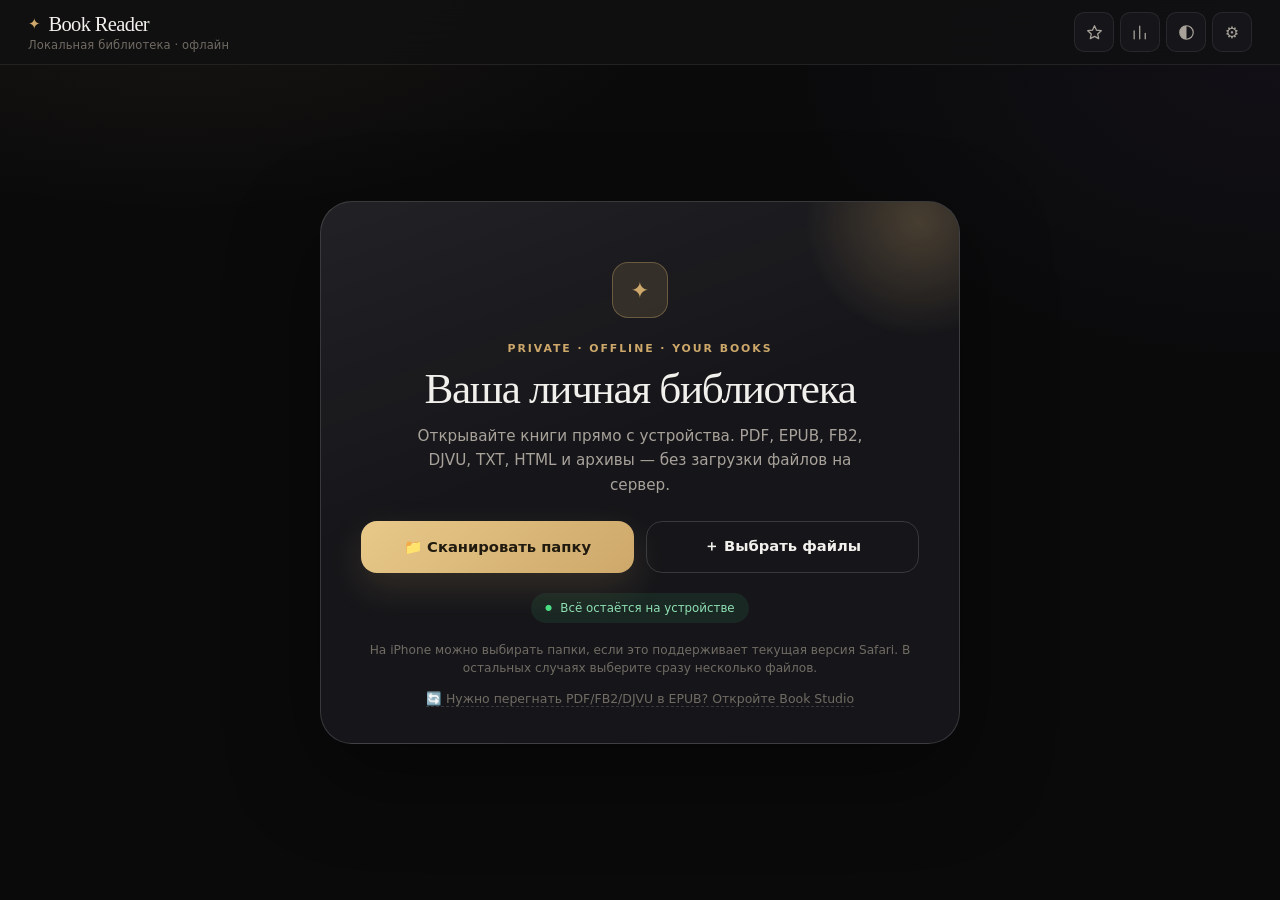
<file: index.html>
<!DOCTYPE html>
<html lang="ru">
<head>
  <meta charset="UTF-8">
  <meta name="viewport" content="width=device-width, initial-scale=1.0, maximum-scale=1.0, user-scalable=no, viewport-fit=cover">
  <meta name="apple-mobile-web-app-capable" content="yes">
  <meta name="apple-mobile-web-app-status-bar-style" content="black-translucent">
  <meta name="theme-color" id="meta-theme-color" content="#0a0a0b">
  <link rel="icon" href="favicon.svg" type="image/svg+xml">
  <link rel="apple-touch-icon" sizes="180x180" href="icon-180.png">
  <meta name="description" content="Умный читатель книг с озвучкой для iPhone">
  <title>Book Reader</title>
  <link rel="manifest" href="manifest.json">
  <link rel="stylesheet" href="styles.css">
  <!-- Preload heavy engines into cache while user browses library -->
  <link rel="preload" href="libs/pdf.min.js" as="script">
  <link rel="preload" href="libs/pdf.worker.min.js" as="script">
  <link rel="preload" href="libs/epub.min.js" as="script">
  <script src="libs/jszip.min.js"></script>
  <!-- PDF core loads in parallel, does not block UI (defer) -->
  <script src="libs/pdf.min.js" defer></script>
</head>
<body>
  <!-- ===== LIBRARY SCREEN ===== -->
  <div id="library-screen" class="screen active">
    <header class="app-header">
      <div class="header-content">
        <h1 class="logo">Book Reader</h1>
        <p class="subtitle">Локальная библиотека · офлайн</p>
      </div>
      <div class="header-actions">
        <button id="favorites-filter-btn" class="icon-btn" title="Избранное"><svg viewBox="0 0 24 24" fill="none" stroke="currentColor" stroke-width="1.6" stroke-linejoin="round"><path d="M12 3.5l2.55 5.6 6.02.62-4.53 4.1 1.27 5.98L12 16.9l-5.31 2.9 1.27-5.98-4.53-4.1 6.02-.62L12 3.5z"/></svg></button>
        <button id="stats-btn" class="icon-btn" title="Статистика"><svg viewBox="0 0 24 24" fill="none" stroke="currentColor" stroke-width="1.6" stroke-linecap="round" stroke-linejoin="round"><path d="M4 20V10M11 20V4M18 20v-7"/></svg></button>
        <button id="theme-toggle" class="icon-btn" title="Тема"><svg viewBox="0 0 24 24"><circle cx="12" cy="12" r="8.5" fill="none" stroke="currentColor" stroke-width="1.5"/><path d="M12 3.5A8.5 8.5 0 0 0 12 20.5Z" fill="currentColor"/></svg></button>
        <button id="library-settings-btn" class="icon-btn" title="Настройки">⚙</button>
      </div>
    </header>

    <!-- Toolbar lives OUTSIDE the scrollable area as its own flex row, so it's
         structurally pinned below the header (no position:sticky — WebKit has
         known bugs with sticky inside nested scroll containers on iOS). It
         collapses smoothly on scroll-down and expands on scroll-up via JS
         toggling .is-hidden (see setupLibraryToolbarAutoHide). -->
    <div class="library-toolbar hidden" id="library-toolbar">
      <div class="toolbar-inner">
        <div id="folder-breadcrumb" class="folder-breadcrumb hidden"></div>
        <div id="archive-breadcrumb" class="archive-breadcrumb hidden"></div>
        <div class="toolbar-compact">
          <div class="search-box">
            <input type="search" id="search-books" placeholder="🔍 Поиск..." enterkeyhint="search">
          </div>
          <div class="toolbar-actions">
            <select id="filter-type" class="sort-select" aria-label="Формат">
              <option value="all">Формат</option>
              <option value="pdf">PDF</option>
              <option value="epub">EPUB</option>
              <option value="fb2">FB2</option>
              <option value="djvu">DJVU</option>
              <option value="txt">TXT</option>
              <option value="html">HTML</option>
              <option value="archive">Архивы</option>
            </select>
            <select id="filter-status" class="sort-select" aria-label="Статус">
              <option value="all">Статус</option>
              <option value="unread">Не начато</option>
              <option value="reading">Читаю</option>
              <option value="finished">Прочитано</option>
              <option value="favorites">⭐ Избранное</option>
            </select>
            <select id="sort-books" class="sort-select" aria-label="Сортировка">
              <option value="name">А–Я</option>
              <option value="progress">Прогресс</option>
              <option value="type">Формат</option>
              <option value="recent">Недавние</option>
              <option value="size">Размер</option>
            </select>
          </div>
        </div>
        <div class="toolbar-meta-row">
          <div class="stats" id="library-stats"></div>
          <div id="filter-chips" class="filter-chips"></div>
        </div>
      </div>
    </div>

    <main class="library-main">
      <section class="welcome-card" id="welcome-card">
        <div class="hero-orb" aria-hidden="true"></div>
        <div class="welcome-icon">✦</div>
        <p class="eyebrow">PRIVATE · OFFLINE · YOUR BOOKS</p>
        <h2>Ваша личная библиотека</h2>
        <p class="welcome-copy">Открывайте книги прямо с устройства. PDF, EPUB, FB2, DJVU, TXT, HTML и архивы — без загрузки файлов на сервер.</p>

        <!-- История / продолжить — показывается если есть сохранённые данные -->
        <div id="continue-session" class="continue-session hidden">
          <div class="continue-header">
            <span class="continue-badge">История</span>
            <button type="button" id="clear-history-btn" class="continue-clear" title="Очистить историю">Очистить</button>
          </div>
          <div id="continue-summary" class="continue-summary"></div>
          <div id="continue-recent-list" class="continue-recent-list"></div>
          <p class="continue-hint">Браузер не даёт открыть файлы без вашего разрешения. Выберите <strong>ту же папку или те же файлы</strong> — прогресс, закладки и избранное подтянутся автоматически.</p>
        </div>

        <div class="picker-grid">
          <label class="select-folder-btn primary-picker">
            <input type="file" id="folder-input" webkitdirectory directory multiple
                   accept=".pdf,.epub,.fb2,.djvu,.djv,.txt,.html,.htm,.zip,.rar">
            <span>📁 Сканировать папку</span>
          </label>
          <label class="select-folder-btn secondary-picker">
            <input type="file" id="files-input" multiple
                   accept=".pdf,.epub,.fb2,.djvu,.djv,.txt,.html,.htm,.zip,.rar">
            <span>＋ Выбрать файлы</span>
          </label>
        </div>
        <div class="privacy-note"><span>●</span> Всё остаётся на устройстве</div>
        <p class="hint">На iPhone можно выбирать папки, если это поддерживает текущая версия Safari. В остальных случаях выберите сразу несколько файлов.</p>
        <a href="converter.html" class="welcome-converter-link">🔄 Нужно перегнать PDF/FB2/DJVU в EPUB? Откройте Book Studio</a>
      </section>

      <div id="library-content" class="hidden">
        <section class="library-hero">
          <div>
            <p class="eyebrow">YOUR LIBRARY</p>
            <h2 id="library-heading">Все книги</h2>
            <p id="library-subheading">Локальная коллекция на этом устройстве</p>
          </div>
          <div class="hero-stat"><strong id="hero-book-count">0</strong><span>файлов</span></div>
        </section>
        <div id="books-grid" class="books-grid"></div>
        <div class="library-footer-btns">
          <button id="reselect-folder" class="secondary-btn">📁 Другая папка</button>
          <button id="export-progress" class="secondary-btn">💾 Экспорт прогресса</button>
        </div>
      </div>
    </main>
  </div>

  <!-- ===== READER SCREEN ===== -->
  <div id="reader-screen" class="screen">
    <header class="reader-header">
      <button id="back-to-library" class="icon-btn" title="Назад">←</button>
      <h2 id="book-title" class="book-title-header">Книга</h2>
      <div class="reader-header-actions">
        <button id="toc-btn" class="icon-btn" title="Оглавление">☰</button>
        <button id="bookmark-btn" class="icon-btn" title="Закладка"><svg viewBox="0 0 24 24" fill="none" stroke="currentColor" stroke-width="1.6" stroke-linejoin="round"><path d="M6 3.5h12a.5.5 0 0 1 .5.5v16.2a.4.4 0 0 1-.63.33L12 16.2l-5.87 4.33A.4.4 0 0 1 5.5 20.2V4a.5.5 0 0 1 .5-.5z"/></svg></button>
        <button id="search-in-book-btn" class="icon-btn" title="Поиск"><svg viewBox="0 0 24 24" fill="none" stroke="currentColor" stroke-width="1.7" stroke-linecap="round"><circle cx="10.5" cy="10.5" r="6.5"/><path d="M20 20l-4.8-4.8"/></svg></button>
        <button id="toggle-chrome-btn" class="icon-btn" title="Скрыть/показать панели">▣</button>
        <button id="reader-settings-btn" class="icon-btn" title="Настройки">⚙</button>
        <button id="reader-menu-btn" class="icon-btn" title="Меню">⋮</button>
      </div>
    </header>

    <div id="reader-content" class="reader-content">
      <!-- Dynamic: PDF / EPUB / Text / FB2 -->
    </div>

    <div id="tts-live-caption" class="tts-live-caption hidden" aria-live="polite"></div>

    <!-- Progress bar under content (collapsible) -->
    <div id="reading-progress-wrap" class="reading-progress-wrap">
      <div class="reading-progress-bar">
        <div id="reading-progress-fill" class="reading-progress-fill"></div>
      </div>
      <button type="button" id="toggle-progress-btn" class="chrome-toggle-btn" title="Свернуть/развернуть прогресс" aria-label="Прогресс">▴</button>
    </div>

    <div id="reader-bottom-chrome" class="reader-bottom-chrome">
      <div class="reader-controls">
        <button id="prev-page" class="ctrl-btn" title="Назад">‹</button>
        <div class="page-info">
          <span id="page-num">1</span> / <span id="page-count">1</span>
        </div>
        <button id="next-page" class="ctrl-btn" title="Вперёд">›</button>
        <button type="button" id="toggle-tts-btn" class="chrome-toggle-btn inline" title="Свернуть/развернуть панель озвучки" aria-label="Озвучка">▾</button>
      </div>

      <!-- TTS Bar (collapsible) -->
      <div id="tts-bar" class="tts-bar">
        <button id="tts-play" class="tts-btn" title="Озвучить">▶</button>
        <button id="tts-stop" class="tts-btn" title="Стоп">⏹</button>
        <select id="tts-voice" class="tts-select" title="Голос"></select>
        <input type="range" id="tts-rate" min="0.5" max="2.5" step="0.05" value="1" title="Скорость">
        <span id="tts-rate-label">1.0×</span>
        <button id="tts-more-btn" class="tts-btn small" title="Параметры озвучки">⚙</button>
        <button id="tts-timer-btn" class="tts-btn small" title="Таймер сна">⏱</button>
      </div>
    </div>

    <!-- Floating pill when chrome is fully hidden -->
    <button type="button" id="show-chrome-pill" class="show-chrome-pill hidden" title="Показать панели">▴ Панели</button>
  </div>

  <!-- ===== TOC / BOOKMARKS SIDE PANEL ===== -->
  <div id="side-panel" class="side-panel hidden">
    <div class="side-panel-header">
      <div class="side-tabs">
        <button class="side-tab active" data-tab="toc">Оглавление</button>
        <button class="side-tab" data-tab="bookmarks">Закладки</button>
      </div>
      <button id="close-side-panel" class="icon-btn">✕</button>
    </div>
    <div id="toc-content" class="side-content"></div>
    <div id="bookmarks-content" class="side-content hidden"></div>
  </div>

  <!-- ===== SEARCH IN BOOK OVERLAY ===== -->
  <div id="search-overlay" class="modal-overlay hidden">
    <div class="modal search-modal">
      <h3>Поиск в книге</h3>
      <input type="search" id="in-book-search" placeholder="Введите текст...">
      <div id="search-results" class="search-results"></div>
      <button id="close-search" class="primary-btn">Закрыть</button>
    </div>
  </div>

  <!-- ===== SETTINGS MODAL ===== -->
  <div id="modal-overlay" class="modal-overlay hidden">
    <div class="modal settings-modal">
      <h3>Настройки чтения</h3>

      <div class="setting-group">
        <label>Тема</label>
        <div class="theme-options">
          <button data-theme="light" class="theme-opt"><svg viewBox="0 0 24 24" fill="none" stroke="currentColor" stroke-width="1.7" stroke-linecap="round"><circle cx="12" cy="12" r="4.3"/><path d="M12 2.5v2.6M12 18.9v2.6M4.9 4.9l1.85 1.85M17.25 17.25l1.85 1.85M2.5 12h2.6M18.9 12h2.6M4.9 19.1l1.85-1.85M17.25 6.75l1.85-1.85"/></svg> Светлая</button>
          <button data-theme="sepia" class="theme-opt"><svg viewBox="0 0 24 24" fill="none" stroke="currentColor" stroke-width="1.6" stroke-linejoin="round" stroke-linecap="round"><path d="M5 4.5h11.5A2.5 2.5 0 0 1 19 7v13H7.5A2.5 2.5 0 0 1 5 17.5v-13z"/><path d="M19 20a2.5 2.5 0 0 1-2.5-2.5H19"/><path d="M8.5 9h6.5M8.5 12.3h6.5"/></svg> Сепия</button>
          <button data-theme="dark" class="theme-opt active"><svg viewBox="0 0 24 24" fill="currentColor"><path d="M20.4 14.7A8.5 8.5 0 1 1 9.3 3.6a7 7 0 0 0 11.1 11.1z"/></svg> Тёмная</button>
        </div>
      </div>

      <div class="setting-group">
        <label>Вид чтения</label>
        <div class="reading-mode-grid" id="reading-mode-options">
          <button type="button" class="reading-mode-opt" data-reading-mode="scroll-vertical"><span>↕</span><strong>Вертикально</strong><small>Непрерывная прокрутка</small></button>
          <button type="button" class="reading-mode-opt" data-reading-mode="paged"><span>⇥</span><strong>Страницы</strong><small>Листание влево/вправо</small></button>
          <button type="button" class="reading-mode-opt" data-reading-mode="scroll-horizontal"><span>↔</span><strong>Горизонтально</strong><small>Прокрутка по колонкам</small></button>
          <button type="button" class="reading-mode-opt" data-reading-mode="two-page"><span>▥</span><strong>2 страницы</strong><small>Лучше на ПК / iPad</small></button>
        </div>
        <div class="settings-note-inline">TXT/FB2/HTML: вертикально и страницами на всех устройствах; горизонтально и 2 страницы — на iPad/ПК. PDF: вертикальный скролл или по одной странице. На iPhone режимы «Горизонтально» и «2 страницы» скрыты.</div>
      </div>

      <div class="setting-group">
        <label>Размер шрифта <span id="font-size-label">18px</span></label>
        <input type="range" id="font-size" min="14" max="32" value="18">
      </div>

      <div class="setting-group">
        <label>Межстрочный интервал <span id="line-height-label">1.7</span></label>
        <input type="range" id="line-height" min="1.3" max="2.2" step="0.1" value="1.7">
      </div>

      <div class="setting-group">
        <label>Шрифт</label>
        <select id="font-family">
          <option value="system-ui">Системный</option>
          <option value="Georgia, serif">Georgia</option>
          <option value="'Times New Roman', serif">Times</option>
          <option value="'Palatino Linotype', serif">Palatino</option>
          <option value="Arial, sans-serif">Arial</option>
          <option value="'Helvetica Neue', sans-serif">Helvetica</option>
        </select>
      </div>

      <div class="setting-group">
        <label>Язык озвучки</label>
        <select id="tts-lang-override">
          <option value="auto">Автоопределение</option>
          <option value="ru-RU">Русский</option>
          <option value="en-US">English (US)</option>
          <option value="en-GB">English (UK)</option>
          <option value="uk-UA">Українська</option>
          <option value="de-DE">Deutsch</option>
          <option value="fr-FR">Français</option>
          <option value="es-ES">Español</option>
          <option value="it-IT">Italiano</option>
          <option value="pt-BR">Português</option>
          <option value="zh-CN">中文</option>
          <option value="ja-JP">日本語</option>
          <option value="ko-KR">한국어</option>
        </select>
      </div>

      <div class="setting-group">
        <label class="checkbox-label">
          <input type="checkbox" id="tts-continuous" checked>
          Непрерывная озвучка (страницы/главы)
        </label>
      </div>

      <div class="setting-group">
        <label class="checkbox-label">
          <input type="checkbox" id="tts-highlight" checked>
          Подсветка текста при озвучке
        </label>
      </div>

      <div class="setting-group">
        <label class="checkbox-label">
          <input type="checkbox" id="keep-screen-on">
          Не гасить экран во время чтения
        </label>
      </div>

      <div class="setting-group">
        <label class="checkbox-label">
          <input type="checkbox" id="allow-pinch-zoom">
          Зум страницы двумя пальцами
        </label>
        <p class="settings-note-inline">Полезно для мелкого текста в PDF и на сканах. По умолчанию выключено, чтобы случайный щипок не сбивал разметку.</p>
      </div>

      <div class="setting-group" id="fav-tags-section">
        <label>Избранное и теги текущей книги</label>
        <label class="checkbox-label">
          <input type="checkbox" id="toggle-favorite">
          ⭐ В избранном
        </label>
        <div style="margin-top:10px">
          <input type="text" id="tag-input" placeholder="Новый тег (Enter)" style="width:100%;padding:10px;border-radius:10px;border:1px solid var(--border);background:var(--surface-2);color:var(--text);margin-bottom:8px">
          <div id="current-tags" class="tag-editor"></div>
        </div>
      </div>

      <div class="setting-group" id="library-tools-section">
        <label>Библиотека</label>
        <p class="settings-note-inline">Поиск точных дубликатов (SHA-256) и «умных» совпадений по тексту (TXT/FB2/HTML/EPUB). Удаляются только из списка в приложении — файлы на диске не трогаются.</p>
        <button type="button" id="dedupe-library-btn" class="secondary-btn full" style="margin-top:8px">🧹 Найти и убрать дубликаты</button>
        <div id="dedupe-result" class="settings-note-inline" style="margin-top:8px"></div>
        <a href="converter.html" class="secondary-btn full" style="margin-top:10px;display:block;text-align:center;text-decoration:none;box-sizing:border-box">🔄 Book Studio — конвертер в EPUB</a>
        <p class="settings-note-inline" style="margin-top:6px">Приводит PDF, FB2 и DJVU к формату EPUB прямо в браузере, без загрузки на сервер.</p>
      </div>

      <button id="close-modal" class="primary-btn">Готово</button>
    </div>
  </div>

  <!-- ===== TTS SETTINGS MODAL ===== -->
  <div id="tts-settings-overlay" class="modal-overlay hidden">
    <div class="modal settings-modal tts-settings-modal">
      <h3>🎙 Настройки озвучки</h3>
      <div class="setting-group">
        <label>Выразительность <span id="tts-pitch-label">1.00</span></label>
        <input type="range" id="tts-pitch" min="0.7" max="1.3" step="0.02" value="1">
      </div>
      <div class="setting-group">
        <label>Пауза между фразами <span id="tts-pause-label">220 мс</span></label>
        <input type="range" id="tts-pause" min="0" max="800" step="20" value="220">
      </div>
      <div class="setting-group">
        <label class="checkbox-label"><input type="checkbox" id="tts-smart-pause" checked> Умные паузы на абзацах, тире и заголовках</label>
      </div>
      <p class="settings-note">На iPhone Safari интонация зависит от установленного системного голоса. Приложение использует подходящий голос для языка, небольшие изменения pitch и отдельные паузы между фразами.</p>
      <button id="close-tts-settings" class="primary-btn">Готово</button>
    </div>
  </div>

  <!-- ===== SLEEP TIMER MODAL ===== -->
  <div id="timer-overlay" class="modal-overlay hidden">
    <div class="modal timer-modal">
      <h3>⏱ Таймер сна</h3>
      <p class="timer-desc">Озвучка остановится через:</p>
      <div class="timer-options">
        <button class="timer-opt" data-min="5">5 мин</button>
        <button class="timer-opt" data-min="10">10 мин</button>
        <button class="timer-opt" data-min="15">15 мин</button>
        <button class="timer-opt" data-min="30">30 мин</button>
        <button class="timer-opt" data-min="45">45 мин</button>
        <button class="timer-opt" data-min="60">1 час</button>
      </div>
      <button id="timer-cancel" class="secondary-btn full">Отменить таймер</button>
      <button id="close-timer" class="primary-btn">Закрыть</button>
    </div>
  </div>

  <!-- ===== STATS MODAL ===== -->
  <div id="stats-overlay" class="modal-overlay hidden">
    <div class="modal stats-modal">
      <h3>📊 Статистика чтения</h3>
      <div id="stats-content" class="stats-content"></div>
      <button id="close-stats" class="primary-btn">Закрыть</button>
    </div>
  </div>

  <!-- ===== BOOKMARK NOTE MODAL ===== -->
  <div id="bookmark-note-overlay" class="modal-overlay hidden">
    <div class="modal">
      <h3>🔖 Новая закладка</h3>
      <textarea id="bookmark-note" placeholder="Заметка (необязательно)..." rows="3"></textarea>
      <div class="btn-row">
        <button id="save-bookmark" class="primary-btn">Сохранить</button>
        <button id="cancel-bookmark" class="secondary-btn">Отмена</button>
      </div>
    </div>
  </div>

  <!-- Loading -->
  <div id="loading" class="loading hidden">
    <div class="spinner"></div>
    <p id="loading-text">Загрузка...</p>
  </div>

  <!-- Toast -->
  <div id="toast" class="toast hidden"></div>

  <!-- iOS-only, one-time nudge to install as a home-screen app. iOS has no
       programmatic install prompt (unlike Android's beforeinstallprompt) —
       the only way to add a page to the home screen is the user manually
       tapping Share → Add to Home Screen, so the best a page can do is
       explain those exact steps clearly, once, without being pushy. -->
  <div id="a2hs-prompt" class="a2hs-prompt hidden" role="dialog" aria-label="Установить на экран Домой">
    <div class="a2hs-card">
      <button type="button" id="a2hs-dismiss" class="a2hs-close" aria-label="Закрыть">✕</button>
      <div class="a2hs-icon">✦</div>
      <h3>Установите как приложение</h3>
      <p>Читайте книги в полноэкранном режиме, без строки браузера — как в обычном приложении.</p>
      <ol class="a2hs-steps">
        <li><span class="a2hs-step-icon"><svg viewBox="0 0 24 24" fill="none" stroke="currentColor" stroke-width="1.7" stroke-linecap="round" stroke-linejoin="round" width="16" height="16"><path d="M12 15V4M8 8l4-4 4 4"/><path d="M5 12v6a2 2 0 0 0 2 2h10a2 2 0 0 0 2-2v-6"/></svg></span><span>Нажмите <strong>«Поделиться»</strong> внизу экрана Safari</span></li>
        <li><span class="a2hs-step-icon">➕</span><span>Выберите <strong>«На экран «Домой»»</strong></span></li>
      </ol>
      <button type="button" id="a2hs-ok" class="primary-btn">Понятно</button>
    </div>
  </div>

  <script src="app.js"></script>
</body>
</html>
</file>
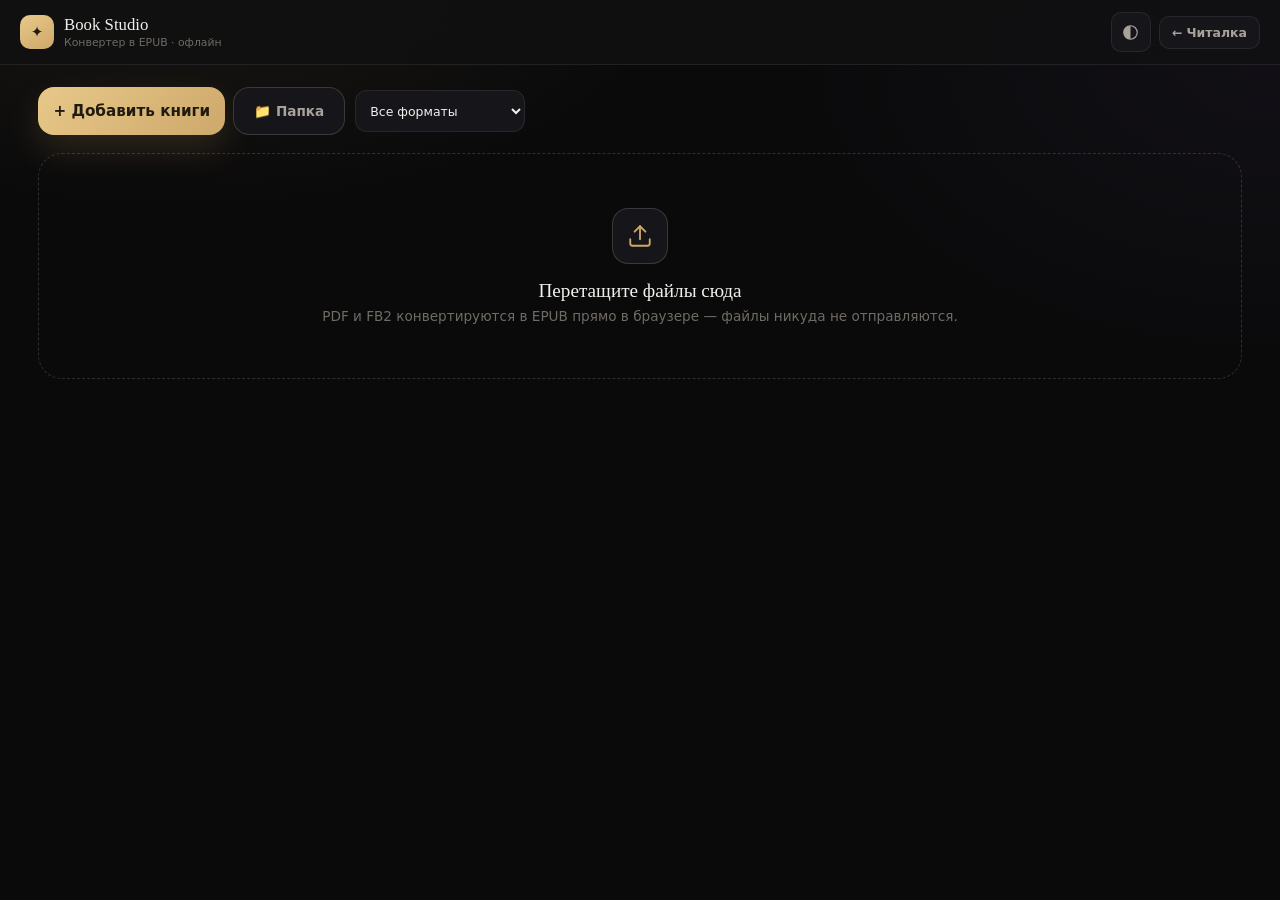
<file: converter.html>
<!DOCTYPE html>
<html lang="ru" data-theme="dark">
<head>
<meta charset="UTF-8">
<meta name="viewport" content="width=device-width, initial-scale=1.0, maximum-scale=1.0, viewport-fit=cover">
<title>Book Studio — конвертер в EPUB</title>
<meta name="theme-color" content="#0a0a0b" id="meta-theme-color">
<meta name="apple-mobile-web-app-capable" content="yes">
<meta name="apple-mobile-web-app-status-bar-style" content="black-translucent">
<link rel="icon" href="favicon.svg" type="image/svg+xml">

<!-- Local libs only — Book Studio works fully offline, matching the reader. -->
<script src="libs/pdf.min.js"></script>
<script>pdfjsLib.GlobalWorkerOptions.workerSrc = 'libs/pdf.worker.min.js';</script>
<script src="libs/jszip.min.js"></script>

<link rel="stylesheet" href="styles.css">
<style>
  /* Book Studio reuses every design token from styles.css (same dark/light/
     sepia palette, same serif+sans pairing, same radii/shadows) so it never
     feels like a different product bolted onto the reader. This block only
     adds the handful of layout patterns unique to a file-management screen
     that the reader's stylesheet has no reason to define. */
  body { overflow: auto; }
  .studio-header {
    position: sticky; top: 0; z-index: 10;
    display: flex; align-items: center; justify-content: space-between; gap: 12px;
    padding: calc(12px + var(--safe-top)) max(20px, var(--safe-right)) 12px max(20px, var(--safe-left));
    background: color-mix(in srgb, var(--bg-elevated) 88%, transparent);
    backdrop-filter: blur(18px) saturate(1.2); -webkit-backdrop-filter: blur(18px) saturate(1.2);
    border-bottom: 1px solid var(--border);
  }
  .studio-brand { display: flex; align-items: center; gap: 10px; min-width: 0; }
  .studio-mark {
    width: 34px; height: 34px; border-radius: 10px; flex-shrink: 0;
    display: grid; place-items: center; font-size: 15px; font-weight: 700;
    background: linear-gradient(150deg, var(--accent-bright), var(--accent));
    color: var(--accent-ink, #1a1611);
  }
  .studio-title { font-family: var(--font-serif); font-size: 1.05rem; font-weight: 500; white-space: nowrap; overflow: hidden; text-overflow: ellipsis; }
  .studio-subtitle { font-size: 0.68rem; color: var(--text-muted); margin-top: 1px; }
  .studio-back {
    display: inline-flex; align-items: center; gap: 6px; flex-shrink: 0;
    font-size: 0.78rem; font-weight: 600; color: var(--text-secondary);
    text-decoration: none; padding: 8px 12px; border-radius: 10px; border: 1px solid var(--border);
    background: var(--surface); transition: color .15s, border-color .15s;
  }
  .studio-back:hover { color: var(--text); border-color: var(--border-strong); }

  .studio-main { max-width: var(--page-max); margin: 0 auto; padding: 22px clamp(18px, 3vw, 44px) calc(40px + var(--safe-bottom)); }

  .studio-toolbar { display: flex; flex-wrap: wrap; gap: 10px; align-items: center; margin-bottom: 18px; }
  .studio-toolbar .btn-row-inline { display: flex; gap: 8px; flex-wrap: wrap; }
  .studio-toolbar select { max-width: 170px; }

  .studio-drop {
    border: 1.5px dashed var(--border-strong);
    border-radius: var(--radius-lg);
    padding: 54px 20px;
    text-align: center;
    cursor: pointer;
    transition: border-color .15s, background .15s;
  }
  .studio-drop.dragover { border-color: var(--accent); background: var(--accent-soft); }
  .studio-drop-icon {
    width: 56px; height: 56px; margin: 0 auto 16px; border-radius: 16px;
    display: grid; place-items: center; background: var(--surface); border: 1px solid var(--border-strong); color: var(--accent);
  }
  .studio-drop h3 { font-family: var(--font-serif); font-weight: 500; font-size: 1.2rem; margin-bottom: 6px; }
  .studio-drop p { color: var(--text-muted); font-size: 0.85rem; }

  .file-list { display: flex; flex-direction: column; gap: 8px; }
  .file-item {
    display: flex; align-items: center; gap: 12px;
    padding: 12px 14px; border-radius: var(--radius); border: 1px solid var(--border-strong);
    background: var(--surface);
  }
  .file-badge {
    width: 38px; height: 38px; border-radius: 10px; flex-shrink: 0;
    display: grid; place-items: center; font-size: 0.62rem; font-weight: 700; letter-spacing: .02em;
    color: rgba(255,255,255,.92);
  }
  .file-badge.fmt-pdf  { background: linear-gradient(150deg, #7a2b3c, #34101a 78%); }
  .file-badge.fmt-fb2  { background: linear-gradient(150deg, #7a5a26, #2c1f0e 78%); }
  .file-badge.fmt-djvu { background: linear-gradient(150deg, #1f6b4c, #0a2419 78%); }
  .file-info { min-width: 0; flex: 1; }
  .file-name { font-size: 0.88rem; font-weight: 600; white-space: nowrap; overflow: hidden; text-overflow: ellipsis; }
  .file-meta { font-size: 0.7rem; color: var(--text-muted); margin-top: 2px; }
  .file-status { flex-shrink: 0; }
  .status-pill { font-size: 0.68rem; font-weight: 700; padding: 5px 10px; border-radius: 999px; white-space: nowrap; }
  .status-pending   { background: var(--surface-2); color: var(--text-muted); border: 1px solid var(--border); }
  .status-converting{ background: var(--accent-soft); color: var(--accent); border: 1px solid color-mix(in srgb, var(--accent) 30%, transparent); }
  .status-error      { background: rgba(248,113,113,.12); color: var(--danger); border: 1px solid rgba(248,113,113,.3); }
  .status-done-btn {
    border: none; border-radius: 10px; padding: 8px 14px; font-size: 0.76rem; font-weight: 700; cursor: pointer;
    background: linear-gradient(135deg, var(--accent-bright), var(--accent)); color: var(--accent-ink, #1a1611);
  }
  .file-remove {
    width: 28px; height: 28px; border-radius: 8px; border: 1px solid var(--border); background: var(--surface);
    color: var(--text-muted); cursor: pointer; flex-shrink: 0; font-size: 0.8rem;
  }

  .studio-action-bar {
    position: sticky; bottom: 0; margin-top: 18px; display: flex; align-items: center; justify-content: space-between; gap: 12px;
    padding: 14px 16px calc(14px + var(--safe-bottom));
    background: color-mix(in srgb, var(--bg-elevated) 92%, transparent);
    backdrop-filter: blur(16px); -webkit-backdrop-filter: blur(16px);
    border: 1px solid var(--border-strong); border-radius: var(--radius-lg);
  }
  .studio-action-bar .stat-text { font-size: 0.82rem; color: var(--text-secondary); }
  .studio-action-bar button { width: auto; padding: 12px 22px; margin-top: 0; }

  .toast-stack { position: fixed; bottom: calc(20px + var(--safe-bottom)); left: 50%; transform: translateX(-50%); z-index: 300; display: flex; flex-direction: column; gap: 8px; align-items: center; }
  .studio-toast {
    background: var(--surface); color: var(--text); border: 1px solid var(--border-strong);
    padding: 11px 20px; border-radius: 999px; box-shadow: var(--shadow); font-size: 0.85rem; font-weight: 500;
    animation: toastIn .22s var(--ease);
  }
  @media (max-width: 560px) {
    .studio-header { padding-left: 16px; padding-right: 16px; }
    .studio-subtitle { display: none; }
    .studio-main { padding: 16px 12px calc(30px + var(--safe-bottom)); }
    .studio-drop { padding: 40px 16px; }
  }
</style>
</head>
<body>
  <header class="studio-header">
    <div class="studio-brand">
      <div class="studio-mark">✦</div>
      <div style="min-width:0">
        <div class="studio-title">Book Studio</div>
        <div class="studio-subtitle">Конвертер в EPUB · офлайн</div>
      </div>
    </div>
    <div style="display:flex;align-items:center;gap:8px;flex-shrink:0">
      <button class="icon-btn" id="theme-toggle" title="Тема"><svg viewBox="0 0 24 24"><circle cx="12" cy="12" r="8.5" fill="none" stroke="currentColor" stroke-width="1.5"/><path d="M12 3.5A8.5 8.5 0 0 0 12 20.5Z" fill="currentColor"/></svg></button>
      <a href="index.html" class="studio-back">← Читалка</a>
    </div>
  </header>

  <main class="studio-main">
    <div class="studio-toolbar">
      <div class="btn-row-inline">
        <button class="primary-btn" id="addFileBtn" style="width:auto;margin-top:0">+ Добавить книги</button>
        <button class="secondary-btn" id="addFolderBtn">📁 Папка</button>
      </div>
      <select class="sort-select" id="formatSelect" aria-label="Формат">
        <option value="all">Все форматы</option>
        <option value="pdf">PDF</option>
        <option value="fb2">FB2</option>
        <option value="djvu">DJVU</option>
      </select>
    </div>

    <div class="studio-drop" id="dropZone">
      <div class="studio-drop-icon"><svg width="26" height="26" viewBox="0 0 24 24" fill="none" stroke="currentColor" stroke-width="1.7" stroke-linecap="round" stroke-linejoin="round"><path d="M21 15v4a2 2 0 0 1-2 2H5a2 2 0 0 1-2-2v-4"/><polyline points="17 8 12 3 7 8"/><line x1="12" y1="3" x2="12" y2="15"/></svg></div>
      <h3>Перетащите файлы сюда</h3>
      <p>PDF и FB2 конвертируются в EPUB прямо в браузере — файлы никуда не отправляются.</p>
    </div>
    <div class="file-list" id="fileList" style="display:none"></div>

    <div class="studio-action-bar" id="actionBar" style="display:none">
      <div class="stat-text" id="statText">Выбрано: 0</div>
      <button class="primary-btn" id="convertBtn">Конвертировать всё</button>
    </div>
  </main>

  <div class="toast-stack" id="toastContainer"></div>

  <input type="file" id="fileInput" accept=".pdf,.fb2,.djvu,.djv" multiple style="display:none">
  <input type="file" id="folderInput" webkitdirectory directory multiple style="display:none">

<script>
document.addEventListener('DOMContentLoaded', () => {
  const state = { files: [], format: 'all', converting: false };

  const D = {
    fileInput: document.getElementById('fileInput'),
    folderInput: document.getElementById('folderInput'),
    dropZone: document.getElementById('dropZone'),
    fileList: document.getElementById('fileList'),
    actionBar: document.getElementById('actionBar'),
    statText: document.getElementById('statText'),
    convertBtn: document.getElementById('convertBtn'),
    formatSelect: document.getElementById('formatSelect'),
    toasts: document.getElementById('toastContainer'),
    themeToggle: document.getElementById('theme-toggle'),
  };

  // ---- theme (shared storage key with the reader, so switching feels continuous) ----
  function applyTheme(theme) {
    document.documentElement.setAttribute('data-theme', theme);
    localStorage.setItem('readerTheme', theme);
    document.getElementById('meta-theme-color').content =
      theme === 'light' ? '#f7f5f0' : theme === 'sepia' ? '#f1e7d3' : '#0a0a0b';
  }
  applyTheme(localStorage.getItem('readerTheme') || 'dark');
  D.themeToggle.addEventListener('click', () => {
    const order = ['dark', 'light', 'sepia'];
    const current = document.documentElement.getAttribute('data-theme') || 'dark';
    applyTheme(order[(order.indexOf(current) + 1) % 3]);
  });

  function showToast(msg) {
    const t = document.createElement('div');
    t.className = 'studio-toast';
    t.textContent = msg;
    D.toasts.appendChild(t);
    setTimeout(() => { t.style.opacity = '0'; t.style.transition = 'opacity .3s'; setTimeout(() => t.remove(), 300); }, 3200);
  }

  function formatSize(b) { return b < 1024*1024 ? (b/1024).toFixed(0) + ' КБ' : (b/1024/1024).toFixed(2) + ' МБ'; }
  function getExt(name) { return name.split('.').pop().toLowerCase(); }

  // Every book title, filename, and every scrap of extracted text below ends
  // up embedded inside XML/XHTML (the EPUB's chapter files, content.opf,
  // toc.ncx). None of that text is under our control — a book's own prose
  // routinely contains &, <, > ("Tom & Jerry", "5 < 10", em dashes an OCR
  // pass mangled into stray angle brackets...). Previously nothing here was
  // escaped, so any such character silently corrupted the resulting EPUB's
  // XML and could make a whole chapter fail to open. This is the one
  // function every piece of user-sourced text must pass through before
  // being written into any of the XML templates below.
  function escapeXml(s) {
    return String(s == null ? '' : s).replace(/[&<>"']/g, ch => ({
      '&': '&amp;', '<': '&lt;', '>': '&gt;', '"': '&quot;', "'": '&apos;'
    }[ch]));
  }

  function uuidLike() {
    return 'xxxxxxxx-xxxx-4xxx-yxxx-xxxxxxxxxxxx'.replace(/[xy]/g, c => {
      const r = Math.random() * 16 | 0;
      return (c === 'x' ? r : (r & 0x3 | 0x8)).toString(16);
    });
  }

  document.getElementById('addFileBtn').onclick = () => D.fileInput.click();
  document.getElementById('addFolderBtn').onclick = () => D.folderInput.click();
  D.dropZone.onclick = () => D.fileInput.click();
  D.formatSelect.onchange = e => { state.format = e.target.value; render(); };

  D.dropZone.ondragover = e => { e.preventDefault(); D.dropZone.classList.add('dragover'); };
  D.dropZone.ondragleave = () => D.dropZone.classList.remove('dragover');
  D.dropZone.ondrop = e => { e.preventDefault(); D.dropZone.classList.remove('dragover'); handleFiles(e.dataTransfer.files); };
  D.fileInput.onchange = e => { handleFiles(e.target.files); e.target.value = ''; };
  D.folderInput.onchange = e => { handleFiles(e.target.files); e.target.value = ''; };

  function handleFiles(list) {
    // EPUB is deliberately not accepted: it's already the output format, and
    // the old converter used to silently accept it, "convert" it through a
    // generic fallback, and discard the entire real book in favour of a
    // single fake placeholder paragraph. Better to not offer the option at
    // all than to destroy someone's book.
    const valid = ['pdf', 'fb2', 'djvu', 'djv'];
    let added = 0, skipped = 0;
    Array.from(list).forEach(f => {
      const ext = getExt(f.name);
      if (valid.includes(ext)) {
        state.files.push({ id: Math.random().toString(36).slice(2, 11), file: f, name: f.name, ext, size: f.size, status: 'pending' });
        added++;
      } else if (getExt(f.name) === 'epub') {
        skipped++;
      }
    });
    if (added) showToast(`Добавлено книг: ${added}`);
    if (skipped) showToast('EPUB уже готов — конвертировать его незачем');
    render();
  }

  window.downloadBook = (id) => {
    const item = state.files.find(f => f.id === id);
    if (!item || !item.blob) return;
    const outName = item.name.replace(/\.[^/.]+$/, '') + '.epub';
    const epubFile = new File([item.blob], outName, { type: 'application/epub+zip' });
    if (navigator.canShare && navigator.canShare({ files: [epubFile] })) {
      navigator.share({ files: [epubFile], title: outName }).catch(() => {
        const a = document.createElement('a'); a.href = URL.createObjectURL(epubFile); a.download = outName; a.click();
      });
    } else {
      const a = document.createElement('a'); a.href = URL.createObjectURL(epubFile); a.download = outName; a.click();
    }
  };

  window.removeBook = (id) => {
    state.files = state.files.filter(f => f.id !== id);
    render();
  };

  const fmtLabel = { pdf: 'PDF', fb2: 'FB2', djvu: 'DJVU', djv: 'DJVU' };

  function render() {
    let items = state.files;
    if (state.format !== 'all') items = items.filter(f => f.ext === state.format || (state.format === 'djvu' && f.ext === 'djv'));

    const hasFiles = state.files.length > 0;
    D.dropZone.style.display = hasFiles ? 'none' : 'block';
    D.fileList.style.display = hasFiles ? 'flex' : 'none';
    D.fileList.style.flexDirection = 'column';
    D.actionBar.style.display = hasFiles ? 'flex' : 'none';
    const doneCount = state.files.filter(f => f.status === 'done').length;
    D.statText.textContent = `Книг: ${state.files.length}${doneCount ? ` · готово: ${doneCount}` : ''}`;

    D.fileList.innerHTML = '';
    items.forEach(f => {
      const el = document.createElement('div');
      el.className = 'file-item';
      let action = '';
      if (f.status === 'pending') action = `<span class="status-pill status-pending">В очереди</span>`;
      else if (f.status === 'converting') action = `<span class="status-pill status-converting">Конвертация…</span>`;
      else if (f.status === 'done') action = `<button class="status-done-btn" onclick="downloadBook('${f.id}')">Скачать EPUB</button>`;
      else action = `<span class="status-pill status-error" title="${escapeXml(f.error || '')}">Ошибка</span>`;

      el.innerHTML = `
        <div class="file-badge fmt-${f.ext === 'djv' ? 'djvu' : f.ext}">${fmtLabel[f.ext] || f.ext.toUpperCase()}</div>
        <div class="file-info">
          <div class="file-name">${escapeXml(f.name)}</div>
          <div class="file-meta">${formatSize(f.size)}${f.status === 'error' && f.error ? ' · ' + escapeXml(f.error) : ''}</div>
        </div>
        <div class="file-status">${action}</div>
        ${f.status !== 'converting' ? `<button class="file-remove" onclick="removeBook('${f.id}')" title="Убрать">✕</button>` : ''}
      `;
      D.fileList.appendChild(el);
    });
  }

  // ---------------------------------------------------------------------
  // Conversion engine
  // ---------------------------------------------------------------------

  // PDF.js text items only carry fragments + their absolute position — there
  // is no "paragraph" concept at all. Joining every fragment on a page with
  // a single space (the old behaviour) produces one giant wall of text per
  // page with no paragraph breaks, nothing like the source. This groups
  // fragments into lines by Y-position, then lines into paragraphs by
  // looking for a vertical gap noticeably bigger than the normal line
  // spacing — the same heuristic PDF-to-text tools generally use in the
  // absence of real structural markup.
  function pdfPageToParagraphs(items) {
    if (!items.length) return [];
    const lines = [];
    let curLine = [];
    let lineY = items[0].transform[5];
    const Y_TOL = 2.2;
    for (const it of items) {
      const y = it.transform[5];
      if (Math.abs(y - lineY) > Y_TOL) {
        if (curLine.length) lines.push({ y: lineY, items: curLine });
        curLine = [];
        lineY = y;
      }
      curLine.push(it);
    }
    if (curLine.length) lines.push({ y: lineY, items: curLine });

    const paragraphs = [];
    let cur = [];
    let prevY = null;
    for (const line of lines) {
      const text = line.items.map(it => it.str).join('').replace(/\s+/g, ' ').trim();
      if (!text) continue;
      const heights = line.items.map(it => Math.abs(it.transform[3]) || 10);
      const lineHeight = Math.max(...heights, 8);
      if (prevY !== null) {
        const gap = prevY - line.y; // PDF space: Y decreases going down the page
        if (gap > lineHeight * 1.55) {
          if (cur.length) paragraphs.push(cur.join(' '));
          cur = [];
        }
      }
      cur.push(text);
      prevY = line.y;
    }
    if (cur.length) paragraphs.push(cur.join(' '));
    return paragraphs;
  }

  async function convertPdf(arrayBuffer, title) {
    const pdf = await pdfjsLib.getDocument({ data: arrayBuffer }).promise;
    const chapters = [];
    // No page cap — every page is converted. Large books just produce more
    // (small) chapter files, which is also better for e-reader performance
    // than one gigantic XHTML file, and gives a real page-by-page TOC.
    for (let i = 1; i <= pdf.numPages; i++) {
      const page = await pdf.getPage(i);
      const tc = await page.getTextContent();
      const paragraphs = pdfPageToParagraphs(tc.items);
      const html = paragraphs.length
        ? paragraphs.map(p => `<p>${escapeXml(p)}</p>`).join('\n')
        : `<p class="empty-page-note"><em>(страница без текстового слоя)</em></p>`;
      chapters.push({ title: `Страница ${i}`, html });
    }
    return chapters;
  }

  // FB2 uses <section>/<title> for real chapter structure when present —
  // splitting on that gives a proper multi-entry table of contents instead
  // of one flat dump. Falls back to a flat paragraph list for FB2 files
  // that don't use sections.
  async function convertFb2(arrayBuffer) {
    const text = new TextDecoder('utf-8').decode(arrayBuffer);
    const xml = new DOMParser().parseFromString(text, 'application/xml');
    if (xml.querySelector('parsererror')) throw new Error('Файл повреждён или не является корректным FB2');

    const body = xml.querySelector('body') || xml.documentElement;
    const sections = body ? Array.from(body.querySelectorAll(':scope > section')) : [];

    const sectionToHtml = (section) => {
      const titleEl = section.querySelector(':scope > title');
      const heading = titleEl ? titleEl.textContent.trim().replace(/\s+/g, ' ') : '';
      // Exclude <p> elements that live inside <title> (FB2 titles are
      // themselves made of <p> tags) — otherwise the chapter heading's own
      // text gets duplicated as the section's first body paragraph too.
      const paras = Array.from(section.querySelectorAll('p'))
        .filter(p => !p.closest('title'))
        .map(p => p.textContent.trim())
        .filter(Boolean)
        .map(t => `<p>${escapeXml(t)}</p>`)
        .join('\n');
      return { heading, html: paras };
    };

    if (sections.length) {
      return sections.map((s, i) => {
        const { heading, html } = sectionToHtml(s);
        return { title: heading || `Глава ${i + 1}`, html: (heading ? `<h2>${escapeXml(heading)}</h2>\n` : '') + html };
      }).filter(c => c.html);
    }

    const paras = Array.from(xml.querySelectorAll('p')).map(p => p.textContent.trim()).filter(Boolean);
    if (!paras.length) throw new Error('В файле не найдено текста');
    return [{ title: 'Текст', html: paras.map(t => `<p>${escapeXml(t)}</p>`).join('\n') }];
  }

  async function buildEpub(fileObj, chapters) {
    const zip = new JSZip();
    zip.file('mimetype', 'application/epub+zip', { compression: 'STORE' });
    zip.folder('META-INF').file('container.xml',
`<?xml version="1.0"?>
<container version="1.0" xmlns="urn:oasis:names:tc:opendocument:xmlns:container">
  <rootfiles>
    <rootfile full-path="OEBPS/content.opf" media-type="application/oebps-package+xml"/>
  </rootfiles>
</container>`);

    const oebps = zip.folder('OEBPS');
    const safeTitle = escapeXml(fileObj.name.replace(/\.[^/.]+$/, ''));
    const uid = uuidLike();

    oebps.file('style.css',
`body { font-family: Georgia, 'Times New Roman', serif; line-height: 1.6; margin: 1em; }
h1, h2 { font-weight: 600; }
p { margin: 0 0 1em; text-indent: 1.2em; }
.empty-page-note { text-indent: 0; opacity: .6; font-style: italic; }`);

    chapters.forEach((ch, i) => {
      oebps.file(`chapter${i + 1}.xhtml`,
`<?xml version="1.0" encoding="utf-8"?>
<!DOCTYPE html>
<html xmlns="http://www.w3.org/1999/xhtml">
<head><title>${escapeXml(ch.title)}</title><link rel="stylesheet" type="text/css" href="style.css"/></head>
<body>
${i === 0 ? `<h1>${safeTitle}</h1>\n` : ''}${ch.html}
</body>
</html>`);
    });

    const manifestItems = chapters.map((c, i) => `<item id="chap${i + 1}" href="chapter${i + 1}.xhtml" media-type="application/xhtml+xml"/>`).join('\n    ');
    const spineItems = chapters.map((c, i) => `<itemref idref="chap${i + 1}"/>`).join('\n    ');
    oebps.file('content.opf',
`<?xml version="1.0" encoding="utf-8"?>
<package xmlns="http://www.idpf.org/2007/opf" unique-id="BookId" version="2.0">
  <metadata xmlns:dc="http://purl.org/dc/elements/1.1/">
    <dc:title>${safeTitle}</dc:title>
    <dc:language>ru</dc:language>
    <dc:identifier id="BookId">urn:uuid:${uid}</dc:identifier>
  </metadata>
  <manifest>
    <item id="css" href="style.css" media-type="text/css"/>
    ${manifestItems}
    <item id="ncx" href="toc.ncx" media-type="application/x-dtbncx+xml"/>
  </manifest>
  <spine toc="ncx">
    ${spineItems}
  </spine>
</package>`);

    const navPoints = chapters.map((c, i) =>
`    <navPoint id="np-${i + 1}" playOrder="${i + 1}">
      <navLabel><text>${escapeXml(c.title)}</text></navLabel>
      <content src="chapter${i + 1}.xhtml"/>
    </navPoint>`).join('\n');
    oebps.file('toc.ncx',
`<?xml version="1.0" encoding="utf-8"?>
<ncx xmlns="http://www.daisy.org/z3986/2005/ncx/" version="2005-1">
  <head><meta name="dtb:uid" content="urn:uuid:${uid}"/></head>
  <docTitle><text>${safeTitle}</text></docTitle>
  <navMap>
${navPoints}
  </navMap>
</ncx>`);

    return zip.generateAsync({ type: 'blob', mimeType: 'application/epub+zip' });
  }

  async function realConvert(fileObj) {
    const arrayBuffer = await fileObj.file.arrayBuffer();
    let chapters;
    if (fileObj.ext === 'pdf') {
      chapters = await convertPdf(arrayBuffer, fileObj.name);
    } else if (fileObj.ext === 'fb2') {
      chapters = await convertFb2(arrayBuffer);
    } else if (fileObj.ext === 'djvu' || fileObj.ext === 'djv') {
      // DJVU files are almost always scanned page images. Reliable text
      // extraction would require running OCR client-side, which this tool
      // doesn't do. Previously this silently "succeeded" with a single fake
      // paragraph claiming to be the book's content — actively misleading.
      // Failing loudly and explaining why is the honest option until real
      // OCR support exists.
      throw new Error('DJVU обычно — скан без текстового слоя; конвертация текста не поддерживается');
    } else {
      throw new Error('Формат не поддерживается');
    }
    if (!chapters || !chapters.length) throw new Error('Не удалось извлечь текст из файла');
    return buildEpub(fileObj, chapters);
  }

  D.convertBtn.onclick = async () => {
    const pending = state.files.filter(f => f.status === 'pending' || f.status === 'error');
    if (!pending.length) return;
    D.convertBtn.disabled = true;
    let okCount = 0, errCount = 0;

    for (const f of pending) {
      f.status = 'converting';
      render();
      try {
        f.blob = await realConvert(f);
        f.status = 'done';
        okCount++;
      } catch (e) {
        console.error(e);
        f.status = 'error';
        f.error = e && e.message ? e.message : 'Не удалось конвертировать';
        errCount++;
      }
      render();
    }
    D.convertBtn.disabled = false;
    if (errCount === 0) showToast(`Готово: ${okCount} книг${okCount === 1 ? 'а' : ''} сконвертировано`);
    else showToast(`Готово: ${okCount} успешно, ${errCount} с ошибкой`);
  };

  render();
});
</script>
</body>
</html>
</file>
<file: styles.css>
/* ============================================================================
   BOOK READER — "Atelier" Design System
   A private, offline reading room: ink-black surfaces, brass-gold accents,
   editorial serif headlines paired with a quiet system sans for UI chrome.
   Single source of truth — no duplicate/overridden rules.
   ============================================================================ */

/* ---------- Design tokens ---------- */
:root {
  /* Surfaces */
  --bg: #0a0a0b;
  --bg-elevated: #101012;
  --surface: #16161a;
  --surface-2: #1c1c21;
  --surface-hover: #212127;
  --border: rgba(255, 255, 255, 0.08);
  --border-strong: rgba(255, 255, 255, 0.15);

  /* Text */
  --text: #f2f0ec;
  --text-secondary: #a8a29a;
  --text-muted: #706b63;
  --muted: var(--text-muted);

  /* Brand */
  --accent: #cda86a;
  --accent-bright: #e8c98a;
  --accent-soft: rgba(205, 168, 106, 0.14);
  --accent-ink: #211a0f;
  --accent-hover: #dbb87b;

  /* Status */
  --success: #4ade80;
  --danger: #f87171;
  --warning: #fbbf24;

  /* Geometry */
  --radius-sm: 10px;
  --radius: 16px;
  --radius-lg: 24px;
  --radius-xl: 32px;

  /* Elevation */
  --shadow-sm: 0 2px 10px rgba(0, 0, 0, 0.22);
  --shadow: 0 16px 48px rgba(0, 0, 0, 0.34);
  --shadow-lg: 0 30px 90px rgba(0, 0, 0, 0.42);
  --shadow-gold: 0 14px 34px rgba(205, 168, 106, 0.16);

  /* Safe areas */
  --safe-top: env(safe-area-inset-top, 0px);
  --safe-bottom: env(safe-area-inset-bottom, 0px);
  --safe-left: env(safe-area-inset-left, 0px);
  --safe-right: env(safe-area-inset-right, 0px);

  /* Type */
  --font: -apple-system, BlinkMacSystemFont, "SF Pro Text", "Segoe UI", system-ui, sans-serif;
  --font-serif: "Iowan Old Style", "Palatino Linotype", Palatino, Georgia, "Times New Roman", serif;
  --reader-font-size: 18px;
  --reader-line-height: 1.7;
  --reader-font-family: var(--font-serif);

  --header-h: 56px;
  --page-max: 1320px;
  --ease: cubic-bezier(0.22, 1, 0.36, 1);
  --ease-soft: cubic-bezier(0.25, 0.1, 0.25, 1);
}

html[data-theme="light"] {
  --bg: #f7f5f0;
  --bg-elevated: #ffffff;
  --surface: #ffffff;
  --surface-2: #f2efe8;
  --surface-hover: #ece7dc;
  --border: rgba(30, 22, 10, 0.09);
  --border-strong: rgba(30, 22, 10, 0.16);
  --text: #1c1812;
  --text-secondary: #5c5548;
  --text-muted: #948c7c;
  --accent: #a1741f;
  --accent-bright: #c99a3d;
  --accent-soft: rgba(161, 116, 31, 0.12);
  --accent-ink: #fff;
  --accent-hover: #8c6419;
  --shadow-sm: 0 2px 10px rgba(30, 22, 10, 0.06);
  --shadow: 0 16px 40px rgba(30, 22, 10, 0.1);
  --shadow-lg: 0 24px 70px rgba(30, 22, 10, 0.14);
  --shadow-gold: 0 12px 28px rgba(161, 116, 31, 0.16);
}

html[data-theme="sepia"] {
  --bg: #f1e7d3;
  --bg-elevated: #f8f0e0;
  --surface: #f8f0e0;
  --surface-2: #efe3cb;
  --surface-hover: #e8daba;
  --border: rgba(84, 61, 32, 0.12);
  --border-strong: rgba(84, 61, 32, 0.2);
  --text: #3c2e1c;
  --text-secondary: #6b5637;
  --text-muted: #9c8a6c;
  --accent: #96591a;
  --accent-bright: #b8742a;
  --accent-soft: rgba(150, 89, 26, 0.14);
  --accent-ink: #fff;
  --accent-hover: #7d4a15;
  --shadow-sm: 0 2px 10px rgba(84, 61, 32, 0.08);
  --shadow: 0 16px 40px rgba(84, 61, 32, 0.12);
  --shadow-lg: 0 24px 70px rgba(84, 61, 32, 0.16);
  --shadow-gold: 0 12px 28px rgba(150, 89, 26, 0.18);
}

/* ---------- Reset & base ---------- */
*, *::before, *::after {
  box-sizing: border-box;
  margin: 0;
  padding: 0;
  -webkit-tap-highlight-color: transparent;
}
html, body {
  height: 100%;
  min-height: 100%;
  overflow: hidden;
  overscroll-behavior-y: contain;
  font-family: var(--font);
  background: var(--bg);
  color: var(--text);
  -webkit-font-smoothing: antialiased;
  -moz-osx-font-smoothing: grayscale;
  transition: background 0.25s var(--ease-soft), color 0.25s var(--ease-soft);
}
@supports (height: 100dvh) {
  html, body, .screen { height: 100dvh; }
}
body {
  position: relative;
  background:
    radial-gradient(900px 460px at 14% -6%, rgba(205, 168, 106, 0.09), transparent 58%),
    radial-gradient(820px 520px at 100% 6%, rgba(110, 84, 150, 0.08), transparent 60%),
    var(--bg);
}
html[data-theme="light"] body,
html[data-theme="sepia"] body {
  background:
    radial-gradient(900px 460px at 14% -6%, rgba(161, 116, 31, 0.06), transparent 58%),
    var(--bg);
}
body::after {
  content: "";
  position: fixed;
  inset: 0;
  pointer-events: none;
  z-index: 0;
  opacity: 0.22;
  background-image: linear-gradient(rgba(255, 255, 255, 0.025) 1px, transparent 1px);
  background-size: 100% 34px;
  mask-image: linear-gradient(to bottom, black, transparent 75%);
}
html[data-theme="light"] body::after,
html[data-theme="sepia"] body::after { display: none; }

button, input, select, textarea { font-family: inherit; color: inherit; }
button { -webkit-user-select: none; user-select: none; touch-action: manipulation; -webkit-touch-callout: none; }
input, textarea, select { -webkit-user-select: text; user-select: text; }
/* Book covers and icon glyphs shouldn't trigger iOS's long-press "Save Image"
   / callout menu — it's one of the fastest ways a screen stops feeling like
   an app and starts feeling like a browser tab. Reading text is the
   deliberate, sole exception: people need to long-press to select and copy
   from a book, so .text-reader (and friends) opt back in explicitly below. */
.book-cover, .icon-btn, .ctrl-btn, .tts-btn, .folder-icon, .cover-initials, .logo, .studio-mark {
  -webkit-touch-callout: none;
  -webkit-user-select: none;
  user-select: none;
}
::selection { background: rgba(205, 168, 106, 0.35); }
a { color: var(--accent); }

.screen {
  display: none;
  flex-direction: column;
  height: 100%;
  width: 100%;
  position: absolute;
  inset: 0;
}
.screen.active { display: flex; }
.hidden { display: none !important; }

/* ---------- Header ---------- */
.app-header {
  position: relative;
  z-index: 5;
  padding: calc(12px + var(--safe-top)) max(20px, var(--safe-right)) 12px max(20px, var(--safe-left));
  display: flex;
  align-items: center;
  justify-content: space-between;
  gap: 16px;
  background: color-mix(in srgb, var(--bg-elevated) 88%, transparent);
  backdrop-filter: blur(18px) saturate(1.2);
  -webkit-backdrop-filter: blur(18px) saturate(1.2);
  border-bottom: 1px solid var(--border);
  min-height: calc(var(--header-h) + var(--safe-top));
  flex-shrink: 0;
}
.header-content { min-width: 0; }
.logo {
  font-family: var(--font-serif);
  font-size: clamp(1.2rem, 1.6vw, 1.5rem);
  font-weight: 500;
  letter-spacing: -0.03em;
  color: var(--text);
  display: flex;
  align-items: center;
  gap: 8px;
}
.logo::before {
  content: "✦";
  color: var(--accent);
  font-size: 0.72em;
}
.subtitle {
  font-size: 0.72rem;
  color: var(--text-muted);
  margin-top: 2px;
  font-weight: 500;
  letter-spacing: 0.01em;
}
.header-actions { display: flex; gap: 6px; flex-shrink: 0; }

.icon-btn {
  width: 40px;
  height: 40px;
  border-radius: var(--radius-sm);
  border: 1px solid var(--border);
  background: var(--surface);
  color: var(--text-secondary);
  font-size: 1rem;
  cursor: pointer;
  display: flex;
  align-items: center;
  justify-content: center;
  transition: background 0.15s var(--ease), border-color 0.15s var(--ease), transform 0.12s var(--ease), color 0.15s var(--ease);
  flex-shrink: 0;
}
.icon-btn:hover { border-color: var(--border-strong); color: var(--text); }
.icon-btn:active { transform: scale(0.92); background: var(--surface-hover); }
.icon-btn.active,
#favorites-filter-btn.active {
  background: var(--accent-soft);
  border-color: var(--accent);
  color: var(--accent);
}
.icon-btn svg { width: 19px; height: 19px; flex-shrink: 0; }
#favorites-filter-btn.active svg { fill: var(--accent); }

/* ---------- Library main / scroll host ---------- */
.library-main {
  flex: 1;
  position: relative;
  z-index: 1;
  overflow-y: auto;
  overscroll-behavior-y: contain;
  -webkit-overflow-scrolling: touch;
  width: 100%;
  max-width: var(--page-max);
  margin: 0 auto;
  padding: 26px clamp(18px, 3vw, 44px) calc(36px + var(--safe-bottom));
}
/* When only the welcome card is present, give it real vertical presence
   instead of leaving a dead void beneath it. */
.library-main:has(#library-content.hidden) {
  display: flex;
  flex-direction: column;
  justify-content: center;
}

.eyebrow {
  font-size: 0.68rem;
  letter-spacing: 0.18em;
  font-weight: 700;
  color: var(--accent);
  text-transform: uppercase;
  margin-bottom: 10px;
}

/* ---------- Welcome / onboarding ---------- */
.welcome-card {
  position: relative;
  overflow: hidden;
  flex-shrink: 0;
  max-width: 640px;
  width: 100%;
  margin: clamp(16px, 6vh, 56px) auto;
  padding: clamp(40px, 7vw, 60px) clamp(24px, 5vw, 40px) 36px;
  text-align: center;
  background:
    linear-gradient(160deg, rgba(255, 255, 255, 0.05), transparent 45%),
    var(--surface);
  border: 1px solid var(--border-strong);
  border-radius: var(--radius-xl);
  box-shadow: var(--shadow-lg);
}
.hero-orb {
  position: absolute;
  width: 240px;
  height: 240px;
  border-radius: 50%;
  right: -80px;
  top: -100px;
  background: radial-gradient(circle, rgba(205, 168, 106, 0.26), transparent 68%);
  filter: blur(2px);
  pointer-events: none;
}
.welcome-icon {
  width: 56px;
  height: 56px;
  display: grid;
  place-items: center;
  margin: 0 auto 24px;
  border: 1px solid rgba(205, 168, 106, 0.35);
  border-radius: 16px;
  background: var(--accent-soft);
  color: var(--accent);
  font-size: 1.4rem;
}
.welcome-card h2 {
  font-family: var(--font-serif);
  font-weight: 500;
  font-size: clamp(1.9rem, 4.4vw, 2.7rem);
  letter-spacing: -0.03em;
  margin-bottom: 12px;
  line-height: 1.1;
}
.welcome-copy {
  max-width: 460px;
  margin: 0 auto 8px;
  color: var(--text-secondary);
  font-size: 0.95rem;
  line-height: 1.6;
}

.picker-grid {
  display: grid;
  grid-template-columns: 1fr 1fr;
  gap: 10px;
  margin-top: 24px;
}
.select-folder-btn {
  display: inline-flex;
  align-items: center;
  justify-content: center;
  gap: 8px;
  min-height: 52px;
  width: 100%;
  padding: 14px 20px;
  border-radius: var(--radius);
  font-size: 0.92rem;
  font-weight: 600;
  cursor: pointer;
  border: none;
  transition: transform 0.14s var(--ease), background 0.15s var(--ease), border-color 0.15s var(--ease);
}
.select-folder-btn input { display: none; }
.primary-picker {
  background: linear-gradient(135deg, var(--accent-bright), var(--accent));
  color: var(--accent-ink, #1a1611);
  box-shadow: var(--shadow-gold);
}
.primary-picker:active { transform: scale(0.97); }
.secondary-picker {
  background: transparent;
  color: var(--text);
  border: 1px solid var(--border-strong);
}
.secondary-picker:active { background: var(--surface-hover); transform: scale(0.97); }

.privacy-note {
  display: inline-flex;
  align-items: center;
  gap: 8px;
  margin-top: 20px;
  padding: 8px 14px;
  border-radius: 999px;
  background: rgba(74, 222, 128, 0.09);
  color: #8fe0b3;
  font-size: 0.74rem;
  font-weight: 500;
}
html[data-theme="light"] .privacy-note,
html[data-theme="sepia"] .privacy-note { color: #2f8a58; background: rgba(74, 222, 128, 0.14); }
.privacy-note span { font-size: 0.5rem; color: var(--success); }

.hint {
  font-size: 0.76rem !important;
  color: var(--text-muted) !important;
  margin-top: 18px !important;
  line-height: 1.5;
}
.welcome-converter-link {
  display: inline-block;
  margin-top: 14px;
  font-size: 0.78rem;
  color: var(--text-muted);
  text-decoration: none;
  border-bottom: 1px dashed var(--border-strong);
  transition: color 0.15s, border-color 0.15s;
}
.welcome-converter-link:hover { color: var(--accent); border-color: var(--accent); }

/* Continue / reading history */
.continue-session {
  margin: 0 0 22px;
  padding: 18px 18px 15px;
  border-radius: var(--radius-lg);
  border: 1px solid color-mix(in srgb, var(--accent) 30%, var(--border));
  background: linear-gradient(150deg, var(--accent-soft), transparent 55%), var(--surface-2);
  text-align: left;
}
.continue-header {
  display: flex;
  align-items: center;
  justify-content: space-between;
  gap: 10px;
  margin-bottom: 12px;
}
.continue-badge {
  font-size: 0.66rem;
  font-weight: 700;
  letter-spacing: 0.14em;
  text-transform: uppercase;
  color: var(--accent);
}
.continue-clear {
  border: 0;
  background: transparent;
  color: var(--text-muted);
  font-size: 0.75rem;
  cursor: pointer;
  padding: 4px 8px;
  border-radius: 8px;
}
.continue-clear:active { color: var(--text); background: var(--surface-hover); }
.continue-summary { margin-bottom: 14px; }
.continue-stat { display: flex; align-items: baseline; gap: 8px; margin-bottom: 4px; }
.continue-stat strong {
  font-family: var(--font-serif);
  font-size: 1.65rem;
  font-weight: 600;
  color: var(--text);
}
.continue-stat span { color: var(--text-secondary); font-size: 0.85rem; }
.continue-meta { font-size: 0.78rem; color: var(--text-muted); }
.continue-hint {
  margin: 14px 0 0 !important;
  font-size: 0.72rem !important;
  line-height: 1.5;
  color: var(--text-muted) !important;
}
.continue-recent-list {
  display: flex;
  flex-direction: column;
  gap: 6px;
  max-height: 220px;
  overflow-y: auto;
  -webkit-overflow-scrolling: touch;
}
.continue-row {
  display: flex;
  align-items: center;
  justify-content: space-between;
  gap: 12px;
  padding: 11px 12px;
  border-radius: 12px;
  background: color-mix(in srgb, var(--bg) 55%, transparent);
  border: 1px solid var(--border);
  cursor: default;
}
.continue-row-main { min-width: 0; flex: 1; }
.continue-row-name {
  display: block;
  font-size: 0.9rem;
  font-weight: 600;
  color: var(--text);
  white-space: nowrap;
  overflow: hidden;
  text-overflow: ellipsis;
}
.continue-row-meta { display: block; font-size: 0.7rem; color: var(--text-muted); margin-top: 2px; }
.continue-row-prog {
  display: flex;
  align-items: center;
  gap: 8px;
  flex-shrink: 0;
  font-size: 0.72rem;
  color: var(--text-secondary);
  min-width: 72px;
  justify-content: flex-end;
}
.continue-row-bar { width: 44px; height: 4px; border-radius: 99px; background: var(--border); overflow: hidden; }
.continue-row-bar i { display: block; height: 100%; background: var(--accent); border-radius: inherit; }
.continue-empty { font-size: 0.8rem; color: var(--text-muted); padding: 8px 4px; }

/* ---------- Library header / hero ---------- */
.library-hero {
  display: flex;
  justify-content: space-between;
  align-items: flex-end;
  gap: 18px;
  margin: 0 0 18px;
  padding: 4px 2px 0;
}
.library-hero h2 {
  font-family: var(--font-serif);
  font-weight: 500;
  font-size: clamp(1.9rem, 4.6vw, 3.2rem);
  letter-spacing: -0.035em;
  line-height: 1.04;
}
.library-hero p:not(.eyebrow) { color: var(--text-secondary); margin-top: 6px; font-size: 0.92rem; }
.hero-stat {
  border: 1px solid var(--border-strong);
  background: linear-gradient(150deg, var(--surface), transparent);
  border-radius: 16px;
  padding: 12px 16px;
  text-align: right;
  min-width: 88px;
  flex-shrink: 0;
}
.hero-stat strong {
  display: block;
  font-family: var(--font-serif);
  font-size: 1.4rem;
  font-variant-numeric: tabular-nums;
}
.hero-stat span { color: var(--text-muted); font-size: 0.68rem; text-transform: uppercase; letter-spacing: 0.06em; }

/* ---------- Toolbar (own flex row, pinned below header — not sticky.
   iOS Safari has long-standing bugs rendering position:sticky inside a
   nested custom scroll container, causing it to visually detach and jump
   during momentum scrolling. Living in normal flow, outside the scrollable
   area, sidesteps that entirely while still collapsing smoothly.) ---------- */
/* ---------- Toolbar (own flex row, pinned below header — not sticky.
   iOS Safari has long-standing bugs rendering position:sticky inside a
   nested custom scroll container, causing it to visually detach and jump
   during momentum scrolling. Living in normal flow, outside the scrollable
   area, sidesteps that entirely while still collapsing smoothly.

   The collapse itself uses a CSS grid-template-rows 1fr↔0fr transition
   rather than animating max-height. Animating max-height against a padded
   guess value (rather than the real content height) makes the motion
   non-linear and feels jerky — the content finishes appearing long before
   the transition "ends". Animating the grid row track instead tracks the
   real height exactly, with no guessing, so the motion reads as one
   continuous, evenly-paced movement. ) ---------- */
.library-toolbar {
  display: grid;
  grid-template-rows: 1fr;
  flex-shrink: 0;
  z-index: 6;
  border-bottom: 1px solid var(--border);
  background: color-mix(in srgb, var(--bg-elevated) 92%, transparent);
  backdrop-filter: blur(16px) saturate(1.15);
  -webkit-backdrop-filter: blur(16px) saturate(1.15);
  transition: grid-template-rows 0.36s var(--ease), border-color 0.3s ease;
}
.library-toolbar.hidden { display: none; }
.library-toolbar.is-hidden {
  grid-template-rows: 0fr;
  border-bottom-color: transparent;
}
.library-toolbar .toolbar-inner {
  display: flex;
  flex-direction: column;
  gap: 10px;
  min-height: 0;
  overflow: hidden;
  max-width: var(--page-max);
  margin: 0 auto;
  padding: 12px clamp(18px, 3vw, 44px) 13px;
  opacity: 1;
  transition: opacity 0.32s ease;
}
.library-toolbar.is-hidden .toolbar-inner { opacity: 0; transition-duration: 0.16s; }

.toolbar-compact { display: flex; align-items: center; gap: 8px; flex-wrap: wrap; }
.toolbar-compact .search-box { flex: 1 1 160px; min-width: 140px; }
.search-box input,
#in-book-search {
  height: 42px;
  width: 100%;
  padding: 0 14px;
  border-radius: 12px;
  background: var(--surface);
  border: 1px solid var(--border);
  color: var(--text);
  font-size: 0.9rem;
  outline: none;
  transition: border-color 0.15s, box-shadow 0.15s;
}
.search-box input:focus,
#in-book-search:focus {
  border-color: color-mix(in srgb, var(--accent) 55%, var(--border));
  box-shadow: 0 0 0 3px var(--accent-soft);
}
.toolbar-actions {
  display: flex;
  gap: 6px;
  flex: 0 1 auto;
  max-width: 100%;
  overflow-x: auto;
  -webkit-overflow-scrolling: touch;
  scrollbar-width: none;
}
.toolbar-actions::-webkit-scrollbar { display: none; }
.sort-select {
  height: 42px;
  padding: 0 10px;
  border-radius: 12px;
  border: 1px solid var(--border);
  background: var(--surface);
  color: var(--text);
  font-size: 0.78rem;
  flex: 0 0 auto;
  max-width: 112px;
  outline: none;
}
.toolbar-meta-row { display: flex; align-items: center; justify-content: space-between; gap: 10px; }
.stats { font-size: 0.72rem; letter-spacing: 0.02em; color: var(--text-muted); }
.filter-chips { display: flex; flex-wrap: wrap; gap: 6px; justify-content: flex-end; }
.filter-chip {
  padding: 4px 10px;
  border-radius: 999px;
  background: var(--accent-soft);
  color: var(--accent);
  border: 1px solid color-mix(in srgb, var(--accent) 30%, transparent);
  font-size: 0.68rem;
  font-weight: 600;
}

.folder-breadcrumb, .archive-breadcrumb {
  display: flex;
  flex-wrap: wrap;
  align-items: center;
  gap: 6px;
  padding: 8px 12px;
  font-size: 0.78rem;
  background: var(--surface);
  border: 1px solid var(--border);
  border-radius: 12px;
}
.folder-crumb, .archive-breadcrumb .crumb {
  border: 0;
  background: transparent;
  color: var(--text-secondary);
  font-size: 0.82rem;
  padding: 5px 8px;
  border-radius: 8px;
  cursor: pointer;
  white-space: normal;
  word-break: break-word;
  max-width: 100%;
}
.folder-crumb:hover, .archive-breadcrumb .crumb:hover { background: var(--surface-hover); color: var(--text); }
.folder-crumb.current, .archive-breadcrumb .crumb.current { color: var(--accent); font-weight: 650; cursor: default; }
.folder-sep, .archive-breadcrumb .sep { color: var(--text-muted); }

/* ---------- Library grid ---------- */
.books-grid {
  display: grid;
  grid-template-columns: repeat(auto-fill, minmax(170px, 1fr));
  gap: 18px;
  align-items: stretch;
}
.books-grid > .book-card,
.books-grid > .folder-card {
  content-visibility: auto;
  contain: layout style;
  contain-intrinsic-size: 300px;
}
.books-grid > .folder-card { grid-column: 1 / -1; }

.folder-card {
  position: relative;
  min-height: 100px;
  padding: 16px 15px;
  display: flex;
  align-items: center;
  gap: 14px;
  border: 1px solid var(--border-strong);
  border-radius: 16px;
  background: linear-gradient(135deg, rgba(255, 255, 255, 0.035), transparent), var(--surface);
  cursor: pointer;
  overflow: hidden;
  transition: transform 0.16s var(--ease), border-color 0.16s var(--ease), background 0.16s var(--ease);
}
.folder-card::after {
  content: "";
  position: absolute;
  right: -30px;
  top: -38px;
  width: 120px;
  height: 120px;
  border-radius: 50%;
  background: radial-gradient(circle, var(--accent-soft), transparent 68%);
  pointer-events: none;
}
.folder-card:hover { transform: translateY(-2px); border-color: color-mix(in srgb, var(--accent) 35%, var(--border-strong)); background: var(--surface-hover); }
.folder-card:active { transform: scale(0.99); }
.folder-icon {
  width: 46px;
  height: 40px;
  border-radius: 10px 12px 8px 8px;
  display: grid;
  place-items: center;
  background: linear-gradient(160deg, var(--accent-bright), color-mix(in srgb, var(--accent) 60%, #5a4a26));
  color: var(--accent-ink, #1a1611);
  font-size: 24px;
  font-weight: 700;
  box-shadow: inset 0 1px rgba(255, 255, 255, 0.28);
  flex-shrink: 0;
  z-index: 1;
}
.folder-card-body { min-width: 0; flex: 1; z-index: 1; }
.folder-name {
  font-family: var(--font-serif);
  font-size: 1rem;
  line-height: 1.28;
  white-space: normal;
  overflow: visible;
  word-break: break-word;
}
.folder-meta { font-size: 0.72rem; color: var(--text-muted); margin-top: 4px; white-space: normal; word-break: break-word; line-height: 1.3; }
.folder-arrow { margin-left: auto; color: var(--text-muted); font-size: 1.4rem; flex-shrink: 0; z-index: 1; }

.book-card {
  position: relative;
  border: 1px solid var(--border-strong);
  border-radius: 18px;
  overflow: hidden;
  cursor: pointer;
  display: flex;
  flex-direction: column;
  background: linear-gradient(180deg, rgba(255, 255, 255, 0.035), rgba(255, 255, 255, 0.012));
  box-shadow: 0 8px 24px rgba(0, 0, 0, 0.14);
  transition: transform 0.16s var(--ease), border-color 0.16s var(--ease), box-shadow 0.16s var(--ease);
}
.book-card:hover { transform: translateY(-3px); border-color: color-mix(in srgb, var(--accent) 30%, var(--border-strong)); box-shadow: 0 18px 46px rgba(0, 0, 0, 0.24); }
.book-card:active { transform: scale(0.97); }

.fav-star {
  position: absolute;
  top: 10px;
  left: 10px;
  z-index: 3;
  width: 32px;
  height: 32px;
  border: 1px solid rgba(255, 255, 255, 0.1);
  border-radius: 10px;
  background: rgba(6, 7, 9, 0.4);
  color: #f3cb75;
  font-size: 0.9rem;
  cursor: pointer;
  display: flex;
  align-items: center;
  justify-content: center;
  backdrop-filter: blur(8px);
  -webkit-backdrop-filter: blur(8px);
  transition: transform 0.12s var(--ease);
}
.fav-star:active { transform: scale(0.88); }
.book-card.has-bookmark::after {
  content: "🔖";
  position: absolute;
  top: 42px;
  right: 12px;
  font-size: 0.85rem;
  z-index: 2;
  filter: drop-shadow(0 1px 3px rgba(0, 0, 0, 0.5));
}

.book-cover {
  position: relative;
  height: 208px;
  overflow: hidden;
  background-color: var(--surface);
  background-position: center;
  background-size: cover;
  background-repeat: no-repeat;
  border-bottom: 1px solid rgba(255, 255, 255, 0.06);
  flex-shrink: 0;
}
.book-cover::after {
  content: "";
  position: absolute;
  inset: 0;
  background: linear-gradient(180deg, rgba(255, 255, 255, 0.06), transparent 38%, rgba(0, 0, 0, 0.18));
  pointer-events: none;
}
.book-cover.has-preview .cover-noise,
.book-cover.has-preview .cover-center { opacity: 0; }
.book-cover.has-preview .cover-spine { opacity: 0.18; }

.cover-noise {
  position: absolute;
  inset: 0;
  opacity: 0.15;
  background-image: radial-gradient(circle at 20% 20%, #fff 0 1px, transparent 1.3px);
  background-size: 5px 5px;
  mix-blend-mode: overlay;
  transition: opacity 0.2s;
}
.cover-spine { position: absolute; left: 0; top: 0; bottom: 0; width: 8px; background: linear-gradient(90deg, rgba(0, 0, 0, 0.35), transparent); transition: opacity 0.2s; }
.cover-top, .cover-bottom {
  position: absolute;
  left: 14px;
  right: 14px;
  display: flex;
  justify-content: flex-end;
  align-items: center;
  z-index: 2;
  font-size: 0.6rem;
  letter-spacing: 0.1em;
  color: rgba(255, 255, 255, 0.8);
  text-transform: uppercase;
}
.cover-top { top: 13px; }
.cover-bottom { bottom: 12px; opacity: 0.65; font-size: 0.48rem; justify-content: space-between; }
.cover-format { padding: 4px 7px; border-radius: 6px; background: rgba(0, 0, 0, 0.32); font-weight: 700; backdrop-filter: blur(3px); -webkit-backdrop-filter: blur(3px); }
.cover-center {
  position: absolute;
  inset: 0;
  display: flex;
  flex-direction: column;
  justify-content: center;
  align-items: center;
  padding: 32px 18px;
  text-align: center;
  z-index: 1;
  transition: opacity 0.2s;
}
.cover-initials {
  font-family: var(--font-serif);
  font-size: 2.7rem;
  line-height: 1;
  color: rgba(255, 255, 255, 0.94);
  text-shadow: 0 8px 30px rgba(0, 0, 0, 0.35);
  margin-bottom: 14px;
}
.cover-mini-title {
  max-width: 92%;
  display: -webkit-box;
  -webkit-line-clamp: 3;
  -webkit-box-orient: vertical;
  overflow: hidden;
  font-family: var(--font-serif);
  font-size: 0.92rem;
  line-height: 1.24;
  color: rgba(255, 255, 255, 0.94);
  text-shadow: 0 2px 16px rgba(0, 0, 0, 0.35);
}

/* Jewel-tone format family — distinct but harmonised */
.book-cover-pdf   { background: linear-gradient(150deg, #7a2b3c, #34101a 78%); }
.book-cover-epub  { background: linear-gradient(150deg, #175a63, #082024 78%); }
.book-cover-fb2   { background: linear-gradient(150deg, #7a5a26, #2c1f0e 78%); }
.book-cover-djvu, .book-cover-djv { background: linear-gradient(150deg, #1f6b4c, #0a2419 78%); }
.book-cover-txt   { background: linear-gradient(150deg, #5b4788, #1e1733 78%); }
.book-cover-html, .book-cover-htm { background: linear-gradient(150deg, #305079, #10192c 78%); }
.book-cover-zip, .book-cover-rar, .book-cover-archive { background: linear-gradient(150deg, #52525b, #1a1a1d 78%); }

.book-info { padding: 14px 14px 15px; display: flex; flex-direction: column; gap: 6px; flex: 1; }
.book-name {
  font-size: 0.9rem;
  font-weight: 600;
  line-height: 1.32;
  display: block;
  white-space: normal;
  overflow: visible;
  word-break: break-word;
}
.book-meta { display: flex; align-items: center; gap: 6px; font-size: 0.68rem; color: var(--text-muted); font-weight: 500; letter-spacing: 0.02em; }
.book-path { margin-top: 1px; font-size: 0.6rem; color: var(--text-muted); opacity: 0.85; white-space: normal; overflow: visible; word-break: break-word; line-height: 1.35; direction: ltr; }
.book-tags { display: flex; flex-wrap: wrap; gap: 4px; margin-top: 2px; }
.book-tag { font-size: 0.64rem; padding: 2px 7px; border-radius: 6px; background: var(--accent-soft); color: var(--accent); font-weight: 600; }
.book-progress { height: 3px; margin-top: auto; background: var(--border); border-radius: 999px; overflow: hidden; }
.book-progress-bar { height: 100%; background: linear-gradient(90deg, var(--accent), var(--accent-bright)); border-radius: inherit; transition: width 0.3s var(--ease); }
.book-card.status-finished .book-progress-bar { background: linear-gradient(90deg, #34c98a, #6ee0ac); }
.book-card.status-unread .book-progress-bar { background: var(--border-strong); }

.books-load-more { grid-column: 1 / -1; display: flex; justify-content: center; padding: 8px 0 18px; }
.books-load-more button {
  border: 1px solid var(--border-strong);
  background: var(--surface);
  color: var(--text);
  padding: 12px 20px;
  border-radius: 999px;
  font-weight: 600;
  font-size: 0.85rem;
  cursor: pointer;
  transition: background 0.15s;
}
.books-load-more button:hover { background: var(--surface-hover); }

.empty-library { grid-column: 1 / -1; padding: 64px 20px; text-align: center; color: var(--text-secondary); }
.empty-library .empty-icon {
  width: 56px;
  height: 56px;
  display: grid;
  place-items: center;
  margin: 0 auto 16px;
  border-radius: 16px;
  border: 1px solid var(--border-strong);
  font-size: 1.5rem;
  color: var(--text-muted);
}
.empty-library h3 { color: var(--text); font-family: var(--font-serif); font-weight: 500; font-size: 1.4rem; margin-bottom: 6px; }
.empty-library p { font-size: 0.86rem; }

.library-footer-btns { display: flex; gap: 10px; margin-top: 30px; justify-content: center; flex-wrap: wrap; }

/* ---------- Buttons ---------- */
.secondary-btn {
  padding: 12px 20px;
  background: var(--surface);
  border: 1px solid var(--border-strong);
  border-radius: var(--radius);
  color: var(--text-secondary);
  font-size: 0.85rem;
  font-weight: 600;
  cursor: pointer;
  transition: background 0.15s, border-color 0.15s, color 0.15s;
}
.secondary-btn:hover { color: var(--text); border-color: color-mix(in srgb, var(--accent) 25%, var(--border-strong)); }
.secondary-btn:active { background: var(--surface-hover); }
.secondary-btn.full { width: 100%; }

.primary-btn {
  width: 100%;
  padding: 15px;
  background: linear-gradient(135deg, var(--accent-bright), var(--accent));
  color: var(--accent-ink, #1a1611);
  border: none;
  border-radius: var(--radius);
  font-size: 0.95rem;
  font-weight: 700;
  cursor: pointer;
  margin-top: 8px;
  box-shadow: var(--shadow-gold);
  transition: transform 0.12s var(--ease), filter 0.15s var(--ease);
}
.primary-btn:hover { filter: brightness(1.04); }
.primary-btn:active { transform: scale(0.98); }

.btn-row { display: flex; gap: 10px; margin-top: 12px; }
.btn-row .primary-btn, .btn-row .secondary-btn { flex: 1; margin-top: 0; }

/* ---------- Reader screen ---------- */
.reader-header {
  padding: calc(8px + var(--safe-top)) max(10px, var(--safe-right)) 8px max(10px, var(--safe-left));
  display: flex;
  align-items: center;
  gap: 6px;
  background: color-mix(in srgb, var(--bg-elevated) 90%, transparent);
  backdrop-filter: blur(18px) saturate(1.15);
  -webkit-backdrop-filter: blur(18px) saturate(1.15);
  border-bottom: 1px solid var(--border);
  z-index: 10;
  min-height: calc(48px + var(--safe-top));
  flex-shrink: 0;
}
.book-title-header {
  flex: 1;
  font-family: var(--font-serif);
  font-size: 0.98rem;
  font-weight: 500;
  white-space: nowrap;
  overflow: hidden;
  text-overflow: ellipsis;
  min-width: 0;
}
.reader-header-actions { display: flex; gap: 4px; }
.reader-header-actions .icon-btn { width: 36px; height: 36px; font-size: 0.88rem; border-radius: 9px; }
.reader-header-actions .icon-btn svg { width: 17px; height: 17px; }
@media (max-width: 560px) {
  .reader-header-actions { margin-left: auto; overflow-x: auto; max-width: 56vw; scrollbar-width: none; }
  .reader-header-actions::-webkit-scrollbar { display: none; }
  .reader-header-actions .icon-btn { flex: 0 0 34px; }
}

.reader-content {
  flex: 1;
  min-height: 0;
  overflow: auto;
  overscroll-behavior: contain;
  -webkit-overflow-scrolling: touch;
  background: var(--bg);
  position: relative;
  touch-action: pan-y;
}
@media (min-width: 900px) {
  .reader-content { background: radial-gradient(circle at top, color-mix(in srgb, var(--surface) 45%, transparent), transparent 55%), var(--bg); }
}

.tts-live-caption { display: none !important; } /* superseded by inline sentence highlighting */

.reading-progress-wrap {
  position: relative;
  flex-shrink: 0;
  display: flex;
  flex-direction: column;
  transition: max-height 0.22s var(--ease), opacity 0.18s ease;
  max-height: 26px;
  overflow: visible;
}
.reading-progress-wrap.collapsed { max-height: 0; opacity: 0; pointer-events: none; }
.reading-progress-bar { height: 3px; background: var(--border); flex-shrink: 0; }
.reading-progress-fill { height: 100%; background: linear-gradient(90deg, var(--accent), var(--accent-bright)); width: 0%; transition: width 0.2s var(--ease); }
.chrome-toggle-btn {
  appearance: none;
  border: none;
  background: transparent;
  color: var(--text-muted);
  font-size: 11px;
  line-height: 1;
  padding: 3px 8px;
  cursor: pointer;
  align-self: center;
  opacity: 0.7;
  transition: opacity 0.15s, color 0.15s;
}
.chrome-toggle-btn:hover, .chrome-toggle-btn:active { opacity: 1; color: var(--accent); }
.chrome-toggle-btn.inline {
  width: 30px;
  height: 30px;
  border-radius: 50%;
  border: 1px solid var(--border);
  background: var(--surface);
  font-size: 12px;
  margin-left: 4px;
  flex-shrink: 0;
}

.reader-bottom-chrome {
  flex-shrink: 0;
  display: flex;
  flex-direction: column;
  background: color-mix(in srgb, var(--bg-elevated) 92%, transparent);
  backdrop-filter: blur(16px);
  -webkit-backdrop-filter: blur(16px);
  transition: max-height 0.25s var(--ease), opacity 0.2s ease, transform 0.22s var(--ease);
  max-height: 220px;
  overflow: hidden;
}
.reader-bottom-chrome.collapsed { max-height: 0; opacity: 0; transform: translateY(12px); pointer-events: none; }
.reader-bottom-chrome.tts-collapsed #tts-bar { display: none; }
.show-chrome-pill {
  position: absolute;
  left: 50%;
  bottom: calc(14px + var(--safe-bottom));
  transform: translateX(-50%);
  z-index: 20;
  appearance: none;
  border: 1px solid var(--border-strong);
  background: color-mix(in srgb, var(--bg-elevated) 92%, transparent);
  color: var(--text);
  font-size: 12px;
  font-weight: 600;
  padding: 9px 18px;
  border-radius: 999px;
  box-shadow: var(--shadow);
  backdrop-filter: blur(14px);
  -webkit-backdrop-filter: blur(14px);
  cursor: pointer;
}
.show-chrome-pill:active { transform: translateX(-50%) scale(0.96); }

.reader-controls {
  display: flex;
  align-items: center;
  justify-content: center;
  gap: 22px;
  padding: 10px;
  border-top: 1px solid var(--border);
}
.ctrl-btn {
  width: 44px;
  height: 44px;
  border-radius: 50%;
  border: 1px solid var(--border);
  background: var(--surface);
  color: var(--text);
  font-size: 1.35rem;
  cursor: pointer;
  display: flex;
  align-items: center;
  justify-content: center;
  transition: background 0.15s, transform 0.1s, color 0.15s, border-color 0.15s;
}
.ctrl-btn:active { background: var(--accent); color: var(--accent-ink, #1a1611); border-color: var(--accent); transform: scale(0.94); }
.page-info { font-size: 0.85rem; color: var(--text-muted); font-weight: 500; min-width: 72px; text-align: center; font-variant-numeric: tabular-nums; }

/* TTS bar */
.tts-bar {
  display: flex;
  align-items: center;
  gap: 8px;
  flex-wrap: wrap;
  justify-content: center;
  padding: 9px 12px calc(9px + var(--safe-bottom));
  border-top: 1px solid var(--border);
  overflow-x: auto;
}
.tts-btn {
  width: 38px;
  height: 38px;
  border-radius: 50%;
  border: none;
  background: linear-gradient(135deg, var(--accent-bright), var(--accent));
  color: var(--accent-ink, #1a1611);
  font-size: 0.9rem;
  cursor: pointer;
  flex-shrink: 0;
  display: flex;
  align-items: center;
  justify-content: center;
  transition: transform 0.12s, filter 0.15s;
}
.tts-btn:active { transform: scale(0.92); }
.tts-btn.small { width: 34px; height: 34px; background: var(--surface); color: var(--text-secondary); border: 1px solid var(--border); font-size: 0.8rem; }
.tts-select {
  min-width: 140px;
  max-width: 220px;
  flex: 1;
  padding: 8px 10px;
  border-radius: 10px;
  border: 1px solid var(--border);
  background: var(--surface);
  color: var(--text);
  font-size: 0.76rem;
  outline: none;
}
#tts-rate { width: 68px; accent-color: var(--accent); }
#tts-rate-label { font-size: 0.75rem; color: var(--text-muted); font-weight: 600; min-width: 34px; font-variant-numeric: tabular-nums; }

/* ---------- Side panel (TOC / bookmarks) ---------- */
.side-panel {
  position: fixed;
  top: 0;
  right: 0;
  width: min(340px, 88vw);
  height: 100%;
  background: var(--bg-elevated);
  border-left: 1px solid var(--border);
  z-index: 50;
  display: flex;
  flex-direction: column;
  box-shadow: -12px 0 40px rgba(0, 0, 0, 0.35);
  animation: slideIn 0.24s var(--ease);
}
.side-panel.hidden { display: none; }
@keyframes slideIn { from { transform: translateX(100%); } to { transform: translateX(0); } }
.side-panel-header {
  padding: calc(14px + var(--safe-top)) 14px 12px;
  display: flex;
  align-items: center;
  justify-content: space-between;
  border-bottom: 1px solid var(--border);
  flex-shrink: 0;
}
.side-tabs { display: flex; gap: 4px; }
.side-tab {
  padding: 8px 14px;
  border: none;
  background: transparent;
  color: var(--text-muted);
  font-size: 0.85rem;
  font-weight: 600;
  border-radius: 9px;
  cursor: pointer;
  transition: background 0.15s, color 0.15s;
}
.side-tab.active { background: var(--accent-soft); color: var(--accent); }
.side-content { flex: 1; overflow-y: auto; -webkit-overflow-scrolling: touch; padding: 12px; }

.toc-item, .bookmark-item {
  position: relative;
  padding: 13px 14px;
  border-radius: 12px;
  cursor: pointer;
  margin-bottom: 6px;
  background: var(--surface);
  border: 1px solid var(--border);
  transition: background 0.12s, border-color 0.12s;
  font-size: 0.9rem;
}
.toc-item:active, .bookmark-item:active { background: var(--accent-soft); border-color: color-mix(in srgb, var(--accent) 30%, var(--border)); }
.toc-item.level-1 { font-weight: 600; }
.toc-item.level-2 { padding-left: 26px; font-size: 0.87rem; }
.toc-item.level-3 { padding-left: 38px; font-size: 0.83rem; color: var(--text-secondary); }
.bookmark-item .bm-note { font-size: 0.8rem; color: var(--text-secondary); margin-top: 5px; }
.bookmark-item .bm-meta { font-size: 0.7rem; color: var(--text-muted); margin-top: 5px; }
.bookmark-item .bm-delete {
  float: right;
  background: none;
  border: none;
  color: var(--danger);
  font-size: 1rem;
  cursor: pointer;
  padding: 0 4px;
}
.empty-side { text-align: center; color: var(--text-muted); padding: 48px 20px; font-size: 0.9rem; line-height: 1.55; }

/* ---------- Modals ---------- */
.modal-overlay {
  position: fixed;
  inset: 0;
  background: rgba(4, 4, 5, 0.55);
  backdrop-filter: blur(6px);
  -webkit-backdrop-filter: blur(6px);
  display: flex;
  align-items: flex-end;
  justify-content: center;
  z-index: 100;
}
.modal-overlay.hidden { display: none; }
.modal {
  background: var(--bg-elevated);
  border: 1px solid var(--border-strong);
  border-radius: var(--radius-lg) var(--radius-lg) 0 0;
  padding: 26px 22px calc(26px + var(--safe-bottom));
  width: 100%;
  max-width: 480px;
  max-height: 85vh;
  overflow-y: auto;
  box-shadow: var(--shadow-lg);
  animation: slideUp 0.26s var(--ease);
}
@keyframes slideUp { from { transform: translateY(100%); opacity: 0.8; } to { transform: translateY(0); opacity: 1; } }
.modal h3 {
  font-family: var(--font-serif);
  font-size: 1.3rem;
  font-weight: 500;
  margin-bottom: 22px;
  letter-spacing: -0.02em;
}
.setting-group { margin-bottom: 22px; }
.setting-group label { display: block; font-size: 0.78rem; color: var(--text-muted); font-weight: 600; margin-bottom: 9px; letter-spacing: 0.02em; text-transform: uppercase; }
.checkbox-label { display: flex !important; align-items: center; gap: 10px; color: var(--text) !important; font-size: 0.9rem !important; font-weight: 500; text-transform: none; cursor: pointer; }
.checkbox-label input { width: 18px; height: 18px; accent-color: var(--accent); }

.theme-options { display: flex; gap: 8px; }
.theme-opt {
  flex: 1;
  padding: 13px 8px;
  border-radius: 12px;
  border: 1.5px solid var(--border);
  background: var(--surface);
  font-size: 0.8rem;
  font-weight: 600;
  cursor: pointer;
  color: var(--text);
  transition: border-color 0.15s, background 0.15s;
}
.theme-opt.active { border-color: var(--accent); background: var(--accent-soft); color: var(--accent); }
.theme-opt svg { width: 16px; height: 16px; vertical-align: -3px; margin-right: 2px; }

#font-size, #line-height, #tts-pitch, #tts-pause { width: 100%; accent-color: var(--accent); }

select, textarea, #tag-input {
  width: 100%;
  padding: 12px 14px;
  border-radius: 12px;
  border: 1px solid var(--border);
  background: var(--surface);
  color: var(--text);
  font-size: 0.9rem;
  outline: none;
  transition: border-color 0.15s;
}
select:focus, textarea:focus, #tag-input:focus { border-color: color-mix(in srgb, var(--accent) 55%, var(--border)); }
textarea { resize: vertical; min-height: 76px; font-family: inherit; }

.reading-mode-grid { display: grid; grid-template-columns: repeat(2, minmax(0, 1fr)); gap: 10px; margin-top: 10px; }
.reading-mode-opt {
  appearance: none;
  border: 1px solid var(--border);
  background: var(--surface);
  color: var(--text);
  border-radius: 14px;
  padding: 12px 10px;
  text-align: left;
  cursor: pointer;
  min-height: 86px;
  display: flex;
  flex-direction: column;
  gap: 4px;
  transition: transform 0.16s var(--ease), border-color 0.16s, background 0.16s;
}
.reading-mode-opt:hover { transform: translateY(-1px); }
.reading-mode-opt > span { font-size: 20px; line-height: 1; color: var(--accent); }
.reading-mode-opt strong { font-size: 14px; }
.reading-mode-opt small { color: var(--text-muted); font-size: 11px; line-height: 1.25; }
.reading-mode-opt.active { border-color: var(--accent); background: color-mix(in srgb, var(--accent) 12%, var(--surface)); box-shadow: 0 0 0 1px color-mix(in srgb, var(--accent) 30%, transparent) inset; }
.settings-note-inline { margin-top: 10px; color: var(--text-muted); font-size: 12px; line-height: 1.5; }
.settings-note { margin-top: 14px; color: var(--text-muted); font-size: 0.74rem; line-height: 1.55; }
@media (max-width: 700px) {
  .reading-mode-grid { grid-template-columns: 1fr 1fr; gap: 8px; }
  .reading-mode-opt { min-height: 74px; padding: 10px; }
  .reading-mode-opt small { display: none; }
}

.tag-editor { display: flex; flex-wrap: wrap; gap: 6px; margin-top: 8px; }
.tag-chip {
  padding: 6px 13px;
  border-radius: 999px;
  background: var(--surface);
  border: 1px solid var(--border);
  font-size: 0.8rem;
  font-weight: 500;
  cursor: pointer;
  color: var(--text-secondary);
  transition: background 0.12s, border-color 0.12s;
}
.tag-chip.active { background: var(--accent); color: var(--accent-ink, #1a1611); border-color: var(--accent); font-weight: 600; }
.tag-chip .x { margin-left: 4px; opacity: 0.7; }
#tag-input { margin-bottom: 8px; }

.search-results { max-height: 40vh; overflow-y: auto; margin: 12px 0; }
.search-result-item {
  padding: 13px;
  border-radius: 12px;
  background: var(--surface);
  border: 1px solid var(--border);
  margin-bottom: 6px;
  cursor: pointer;
  font-size: 0.85rem;
  line-height: 1.5;
  transition: background 0.12s;
}
.search-result-item:hover { background: var(--surface-hover); }
.search-result-item mark { background: var(--warning); color: #1a1611; border-radius: 3px; padding: 0 2px; font-weight: 600; }

.timer-desc { color: var(--text-secondary); margin-bottom: 14px; font-size: 0.9rem; }
.timer-options { display: grid; grid-template-columns: repeat(3, 1fr); gap: 8px; margin-bottom: 14px; }
.timer-opt {
  padding: 14px 8px;
  border-radius: 12px;
  border: 1px solid var(--border);
  background: var(--surface);
  color: var(--text);
  font-size: 0.9rem;
  font-weight: 600;
  cursor: pointer;
  transition: background 0.12s, border-color 0.12s;
}
.timer-opt:active, .timer-opt.active { background: var(--accent); color: var(--accent-ink, #1a1611); border-color: var(--accent); }

.stats-content { font-size: 0.95rem; }
.stats-content .stat-row { display: flex; justify-content: space-between; padding: 15px 0; border-bottom: 1px solid var(--border); }
.stats-content .stat-row:last-child { border-bottom: none; }
.stats-content .stat-value { font-weight: 700; color: var(--accent); font-variant-numeric: tabular-nums; }

@media (min-width: 600px) {
  .modal { border-radius: var(--radius-lg); margin-bottom: 24px; max-height: 80vh; }
  .modal-overlay { align-items: center; }
}
@media (min-width: 900px) { .settings-modal { max-width: 720px; } }

/* ---------- Loading & toast ---------- */
.loading {
  position: fixed;
  inset: 0;
  background: rgba(10, 10, 11, 0.9);
  backdrop-filter: blur(10px);
  -webkit-backdrop-filter: blur(10px);
  display: flex;
  flex-direction: column;
  align-items: center;
  justify-content: center;
  z-index: 200;
  color: #fff;
}
.loading.hidden { display: none; }
.spinner {
  width: 38px;
  height: 38px;
  border: 3px solid rgba(255, 255, 255, 0.15);
  border-top-color: var(--accent);
  border-radius: 50%;
  animation: spin 0.7s linear infinite;
  margin-bottom: 16px;
}
@keyframes spin { to { transform: rotate(360deg); } }

.toast {
  position: fixed;
  bottom: calc(100px + var(--safe-bottom));
  left: 50%;
  transform: translateX(-50%);
  background: var(--surface);
  color: var(--text);
  border: 1px solid var(--border-strong);
  padding: 12px 22px;
  border-radius: 999px;
  box-shadow: var(--shadow);
  z-index: 150;
  font-size: 0.875rem;
  font-weight: 500;
  max-width: 90%;
  text-align: center;
  animation: toastIn 0.22s var(--ease);
}
.toast.hidden { display: none; }
@keyframes toastIn { from { opacity: 0; transform: translateX(-50%) translateY(12px); } to { opacity: 1; transform: translateX(-50%) translateY(0); } }

/* ---------- Reading engines: PDF / EPUB / DJVU ---------- */
#pdf-viewer { display: flex; flex-direction: column; align-items: center; padding: 12px; gap: 12px; -webkit-overflow-scrolling: touch; }
#pdf-viewer canvas, .pdf-page-wrap canvas {
  display: block;
  max-width: 100%;
  height: auto;
  border-radius: 4px;
  box-shadow: var(--shadow);
  image-rendering: -webkit-optimize-contrast;
  image-rendering: crisp-edges;
}
.pdf-page-wrap { position: relative; max-width: 100%; flex: 0 0 auto; margin: 0 auto; }
.pdf-text-layer { position: absolute; inset: 0; overflow: hidden; pointer-events: none; transform-origin: 0 0; line-height: 1; }
.pdf-text-layer span {
  position: absolute;
  color: transparent;
  white-space: pre;
  transform-origin: 0 0;
  border-radius: 2px;
  transition: background 0.12s, color 0.12s;
  -webkit-font-smoothing: antialiased;
}
.pdf-text-layer .tts-pdf-active,
#pdf-text-layer .tts-pdf-active { background: rgba(255, 216, 70, 0.76) !important; color: transparent !important; box-shadow: 0 0 0 1px rgba(255, 216, 70, 0.2); }

.pdf-viewer-continuous { display: flex; flex-direction: column; align-items: center; gap: 16px; padding: 12px 8px 40px; }
.pdf-viewer-horizontal {
  display: flex;
  flex-direction: row;
  align-items: center;
  gap: 16px;
  padding: 12px 8px 24px;
  overflow-x: auto;
  overflow-y: hidden;
  scroll-snap-type: x mandatory;
  -webkit-overflow-scrolling: touch;
  height: 100%;
  min-height: 100%;
}
.pdf-viewer-horizontal .pdf-page-wrap, .pdf-viewer-horizontal .pdf-page-placeholder { flex: 0 0 auto; scroll-snap-align: start; }
html[data-reading-mode="scroll-horizontal"] .reader-content:has(.pdf-viewer-horizontal) { overflow-x: auto !important; overflow-y: hidden !important; }
.pdf-viewer-paged { display: flex; flex-direction: column; align-items: center; padding: 12px; }
.pdf-page-placeholder {
  width: min(100%, 720px);
  display: flex;
  align-items: center;
  justify-content: center;
  background: var(--surface);
  border: 1px dashed var(--border-strong);
  border-radius: 8px;
  color: var(--text-muted);
  font-size: 0.85rem;
  min-height: 200px;
}
.pdf-ph-label { opacity: 0.65; }

#epub-area { width: 100%; height: 100%; min-height: 0; overflow: hidden; }
#epub-area iframe { border: none !important; }
#epub-area .tts-book-highlight,
.tts-book-highlight {
  background: linear-gradient(to bottom, transparent 15%, rgba(255, 216, 70, 0.72) 15%, rgba(255, 216, 70, 0.72) 88%, transparent 88%) !important;
  color: inherit !important;
  border-radius: 2px;
  box-decoration-break: clone;
  -webkit-box-decoration-break: clone;
}

#djvu-viewer-container { width: 100%; height: 100%; min-height: 50vh; overflow: auto; -webkit-overflow-scrolling: touch; }
#djvu-viewer-container > div { height: 100% !important; min-height: 50vh; }

/* ---------- Text reader / reading modes ---------- */
.text-reader {
  padding: 26px 22px 44px;
  max-width: 680px;
  margin: 0 auto;
  font-size: var(--reader-font-size);
  line-height: var(--reader-line-height);
  font-family: var(--reader-font-family);
  color: var(--text);
  white-space: normal;
  word-break: break-word;
  user-select: text;
  -webkit-user-select: text;
  -webkit-touch-callout: default;
  -webkit-font-smoothing: antialiased;
  text-rendering: optimizeLegibility;
  -webkit-text-size-adjust: 100%;
}
html[data-reading-mode="scroll-vertical"] .text-reader { max-width: 720px; }

.read-paragraph {
  margin: 0 0 1.05em;
  padding: 0.18em 0.34em;
  border-radius: 0.45em;
  cursor: pointer;
  transition: background-color 0.12s ease;
}
.read-paragraph:hover { background: var(--accent-soft); }
.read-paragraph:active, .read-paragraph.is-speaking { background: color-mix(in srgb, var(--accent) 10%, transparent); }
.read-sentence { transition: background-color 0.08s ease; border-radius: 0.22em; box-decoration-break: clone; -webkit-box-decoration-break: clone; }
.read-sentence.is-speaking {
  background: linear-gradient(to bottom, transparent 11%, rgba(255, 216, 70, 0.7) 11%, rgba(255, 216, 70, 0.7) 90%, transparent 90%);
  color: inherit;
}
.read-sentence.is-speaking::selection { background: rgba(255, 216, 70, 0.55); }
.tts-highlight { background: transparent; border-radius: 4px; }
.tts-highlight.active { background: var(--accent-soft); box-shadow: inset 0 -1px color-mix(in srgb, var(--accent) 40%, transparent); }
.tts-word-active { background: color-mix(in srgb, var(--accent) 65%, transparent) !important; color: inherit; }
@media (prefers-reduced-motion: reduce) { .read-paragraph, .read-sentence { transition: none; } }

/* Horizontal paged text */
.text-reader.reading-horizontal {
  position: absolute !important;
  inset: 0 !important;
  max-width: none !important;
  width: 100% !important;
  height: 100% !important;
  margin: 0 !important;
  padding: 0 !important;
  overflow: hidden !important;
}
.text-h-track {
  display: flex;
  flex-wrap: nowrap;
  width: 100%;
  height: 100%;
  overflow-x: auto;
  overflow-y: hidden;
  scroll-snap-type: x mandatory;
  scroll-behavior: smooth;
  -webkit-overflow-scrolling: touch;
  scrollbar-width: none;
  overscroll-behavior-x: contain;
  touch-action: pan-x;
}
.text-h-track::-webkit-scrollbar { display: none; }
.text-h-page {
  flex: 0 0 100%;
  width: 100%;
  min-width: 100%;
  max-width: 100%;
  height: 100%;
  overflow-x: hidden;
  overflow-y: auto;
  -webkit-overflow-scrolling: touch;
  scroll-snap-align: start;
  scroll-snap-stop: always;
  padding: 22px 5vw 44px;
  box-sizing: border-box;
}
@media (max-width: 700px) { .text-h-page { padding: 16px 4.5vw 36px; } }

.text-reader.reading-paged { max-width: 720px; margin: 0 auto; padding-top: 30px; padding-bottom: 50px; }

/* Two-page spread */
.text-reader.reading-two-page {
  position: absolute !important;
  inset: 0 !important;
  max-width: none !important;
  width: 100% !important;
  height: 100% !important;
  margin: 0 !important;
  padding: 14px 16px !important;
  overflow: hidden !important;
  box-sizing: border-box;
}
.text-two-page-spread { display: grid; grid-template-columns: 1fr 1fr; gap: 0 30px; width: 100%; height: 100%; min-height: 0; }
.text-two-page-col {
  min-width: 0;
  min-height: 0;
  height: 100%;
  overflow-x: hidden;
  overflow-y: auto;
  -webkit-overflow-scrolling: touch;
  padding: 10px 16px;
  border-right: 1px solid var(--border);
  box-sizing: border-box;
}
.text-two-page-col:last-child { border-right: none; }
.text-empty-col { min-height: 30vh; opacity: 0.25; }
@media (max-width: 559px) {
  .text-two-page-spread { grid-template-columns: 1fr; grid-template-rows: 1fr 1fr; gap: 10px 0; }
  .text-two-page-col { border-right: none; border-bottom: 1px solid var(--border); padding: 6px 8px; }
  .text-two-page-col:last-child { border-bottom: none; }
}

html[data-reading-mode="scroll-horizontal"] .reader-content { overflow: hidden !important; position: relative; }
html[data-reading-mode="two-page"] .reader-content { overflow: hidden !important; position: relative; }
html[data-reading-mode="scroll-vertical"] .reader-content,
html[data-reading-mode="paged"] .reader-content { overflow: auto; -webkit-overflow-scrolling: touch; }

@supports not (color: color-mix(in srgb, black, white)) {
  .reading-mode-opt.active { background: var(--surface-2); }
}

/* ---------- Folder / path readability overrides ---------- */
.folder-name, .folder-meta, .book-path, .book-name {
  white-space: normal;
  overflow: visible;
  text-overflow: unset;
  word-break: break-word;
}

/* ---------- Responsive scale-up ---------- */
@media (min-width: 600px) {
  .picker-grid { gap: 12px; }
  .welcome-card { margin: clamp(24px, 8vh, 90px) auto; }
}
@media (min-width: 700px) {
  .books-grid { grid-template-columns: repeat(auto-fill, minmax(190px, 1fr)); gap: 20px; }
  .book-cover { height: 250px; }
}
@media (min-width: 900px) {
  .library-main { padding: 30px 34px 50px; }
  .app-header { padding-left: 28px; padding-right: 28px; }
  .reader-header { padding-left: 24px; padding-right: 24px; }
  .library-toolbar .toolbar-inner { padding-left: 34px; padding-right: 34px; }
  .toolbar-actions { overflow-x: visible; }
}
@media (min-width: 1100px) {
  .books-grid { grid-template-columns: repeat(auto-fill, minmax(212px, 1fr)); gap: 22px; }
  .book-cover { height: 280px; }
}
@media (min-width: 1500px) {
  .books-grid { grid-template-columns: repeat(auto-fill, minmax(224px, 1fr)); gap: 24px; }
  .book-cover { height: 296px; }
}

/* ---------- Compact phones ---------- */
@media (max-width: 560px) {
  .app-header { padding-left: 16px; padding-right: 16px; }
  .subtitle { display: none; }
  .library-main { padding: 16px 12px calc(18px + var(--safe-bottom)); }
  .library-toolbar .toolbar-inner { padding: 10px 12px 11px; }
  .picker-grid { grid-template-columns: 1fr; }
  .welcome-card { margin: 14px auto; padding: 40px 18px 28px; }
  .library-hero { align-items: flex-start; }
  .hero-stat { padding: 10px 12px; min-width: 74px; margin-top: 4px; }
  .books-grid { grid-template-columns: repeat(2, minmax(0, 1fr)); gap: 11px; }
  .book-cover { height: 178px; }
  .book-info { padding: 11px; }
  .book-name { font-size: 0.82rem; }
  .book-meta { font-size: 0.62rem; }
  .book-path { font-size: 0.56rem; }
  .toolbar-compact { gap: 6px; }
  .sort-select { max-width: 96px; padding: 0 6px; font-size: 0.7rem; }
  .toolbar-actions { gap: 4px; }
  .library-footer-btns .secondary-btn { flex: 1 1 100%; }
  .folder-card { min-height: 88px; padding: 13px 12px; }
  .folder-icon { width: 42px; height: 36px; font-size: 21px; }
  .side-panel { width: 100%; border-left: 0; border-radius: 22px 22px 0 0; top: auto; bottom: 0; height: min(82dvh, 720px); animation: sheetIn 0.22s ease-out; }
  @keyframes sheetIn { from { transform: translateY(100%); } to { transform: translateY(0); } }
  .modal { max-width: none; width: calc(100% - 20px); max-height: calc(100dvh - 28px); overflow: auto; }
  .tts-select { max-width: 128px; min-width: 96px; }
  #tts-rate { width: 72px; }
}

/* ---------- Accessibility ---------- */
@media (prefers-reduced-motion: reduce) {
  *, *::before, *::after { animation-duration: 0.001ms !important; transition-duration: 0.001ms !important; }
}
:focus-visible { outline: 2px solid var(--accent); outline-offset: 2px; }

/* ---------- Add-to-Home-Screen nudge (iOS only, shown once) ---------- */
.a2hs-prompt {
  position: fixed;
  left: 0; right: 0; bottom: 0;
  z-index: 400;
  display: flex;
  justify-content: center;
  padding: 0 14px calc(14px + var(--safe-bottom));
  pointer-events: none;
}
.a2hs-prompt.hidden { display: none; }
.a2hs-card {
  pointer-events: auto;
  position: relative;
  width: 100%;
  max-width: 420px;
  background: var(--bg-elevated);
  border: 1px solid var(--border-strong);
  border-radius: var(--radius-lg);
  box-shadow: var(--shadow-lg);
  padding: 22px 22px 20px;
  animation: a2hsIn 0.36s var(--ease);
}
@keyframes a2hsIn {
  from { transform: translateY(calc(100% + 20px)); opacity: 0; }
  to { transform: translateY(0); opacity: 1; }
}
.a2hs-close {
  position: absolute;
  top: 12px; right: 12px;
  width: 30px; height: 30px;
  border-radius: 9px;
  border: 1px solid var(--border);
  background: var(--surface);
  color: var(--text-muted);
  font-size: 0.8rem;
  cursor: pointer;
}
.a2hs-icon {
  width: 44px; height: 44px;
  display: grid; place-items: center;
  border-radius: 13px;
  background: var(--accent-soft);
  border: 1px solid rgba(205, 168, 106, 0.35);
  color: var(--accent);
  font-size: 1.2rem;
  margin-bottom: 14px;
}
.a2hs-card h3 {
  font-family: var(--font-serif);
  font-weight: 500;
  font-size: 1.2rem;
  margin-bottom: 6px;
  letter-spacing: -0.01em;
}
.a2hs-card > p {
  color: var(--text-secondary);
  font-size: 0.86rem;
  line-height: 1.5;
  margin-bottom: 16px;
}
.a2hs-steps {
  list-style: none;
  display: flex;
  flex-direction: column;
  gap: 10px;
  margin-bottom: 18px;
}
.a2hs-steps li {
  display: flex;
  align-items: center;
  gap: 12px;
  font-size: 0.86rem;
  color: var(--text);
}
.a2hs-steps li > span:last-child { flex: 1; line-height: 1.4; }
.a2hs-step-icon {
  flex-shrink: 0;
  width: 30px; height: 30px;
  display: grid; place-items: center;
  border-radius: 9px;
  background: var(--surface);
  border: 1px solid var(--border-strong);
  font-size: 0.95rem;
  color: var(--accent);
}
.a2hs-step-icon svg { width: 16px; height: 16px; }
.a2hs-card .primary-btn { margin-top: 0; }
@media (min-width: 560px) {
  .a2hs-prompt { justify-content: flex-end; padding-right: 24px; padding-bottom: calc(24px + var(--safe-bottom)); }
  .a2hs-card { max-width: 360px; }
}
</file>
